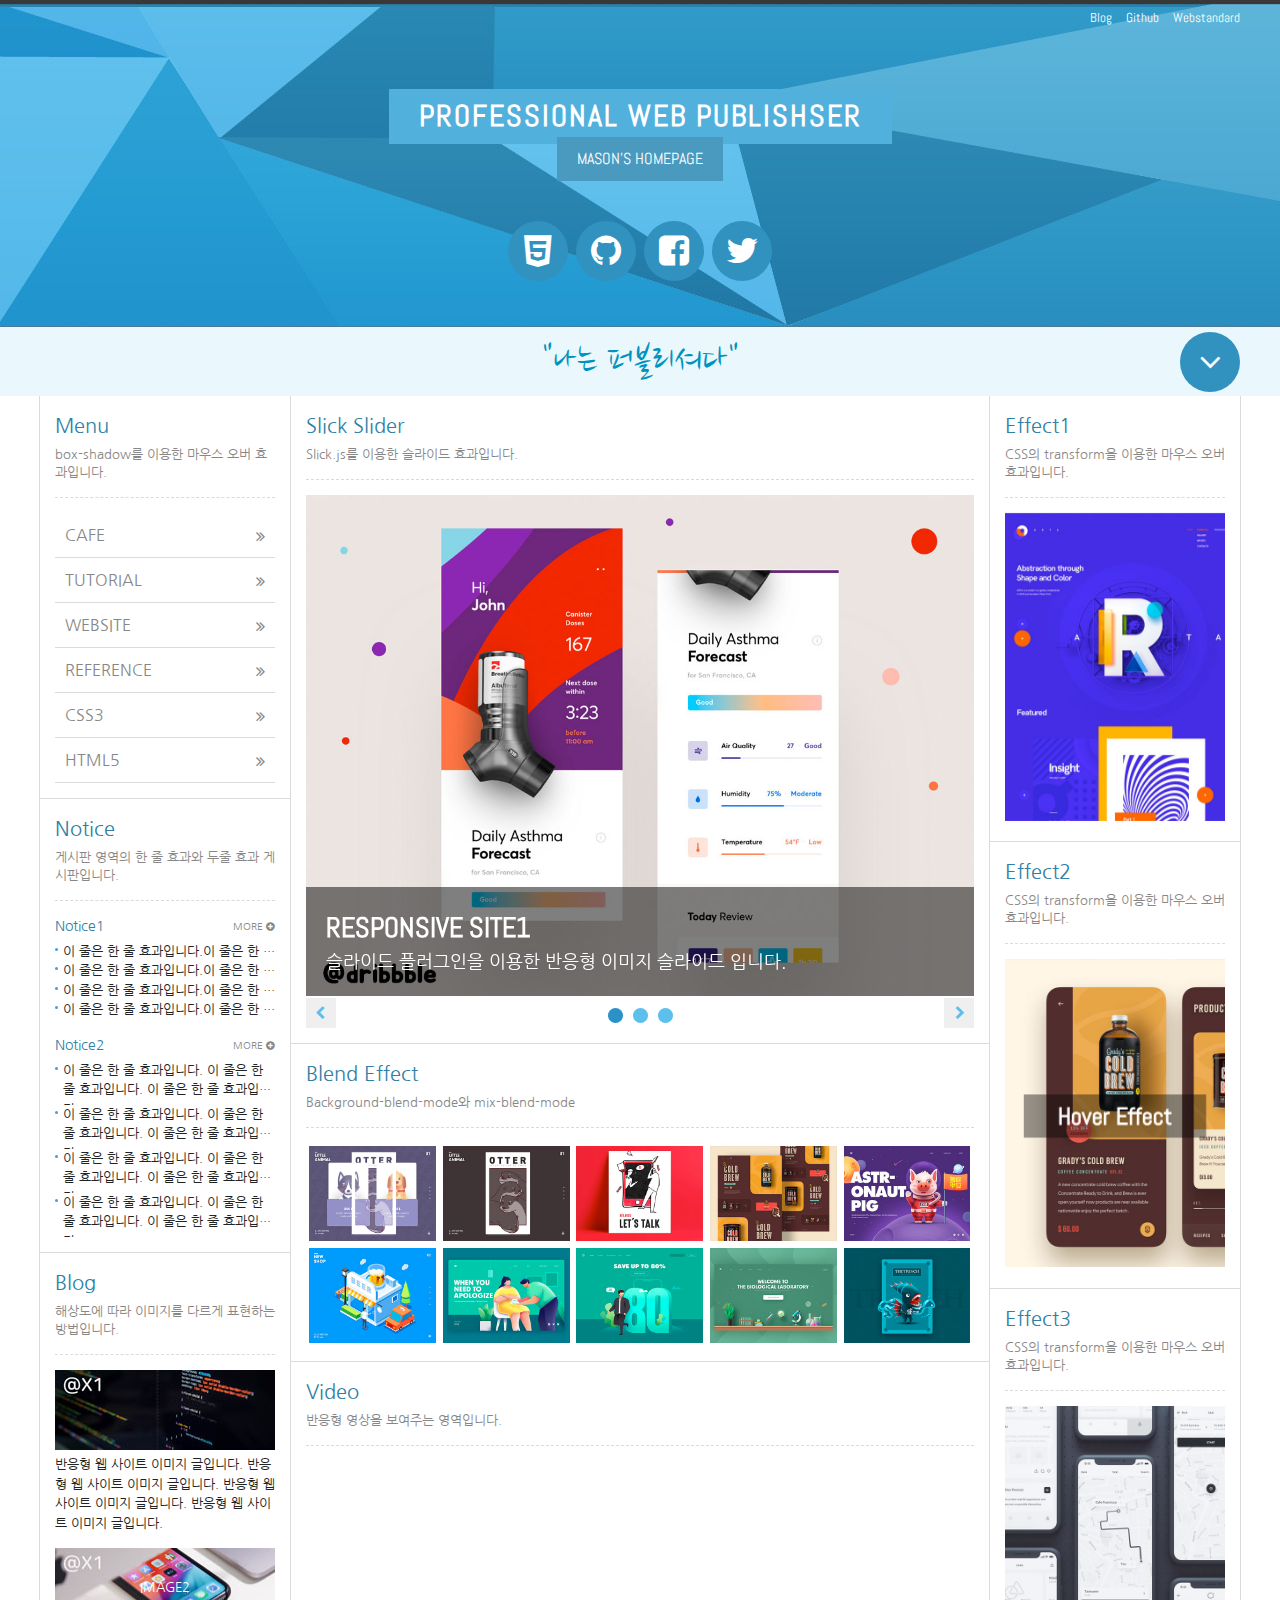
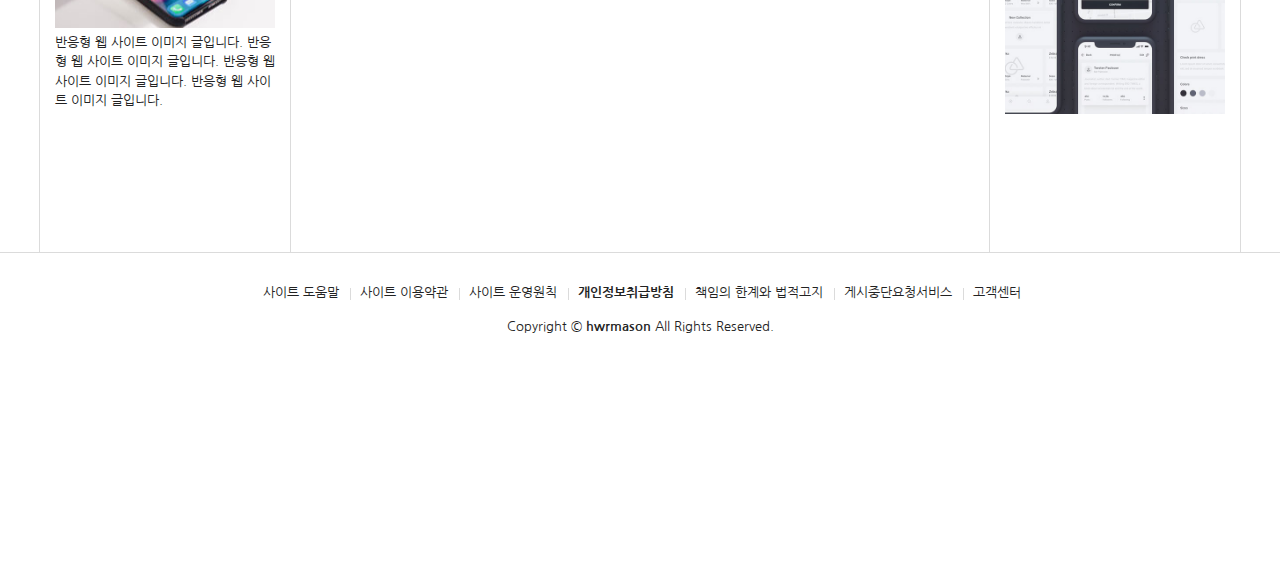
<file: index.html>
<!DOCTYPE html>
<html lang="ko">
<head>
    <meta charset="UTF-8">
    <meta name="viewport" content="user-scalable=no, initial-scale=1.0, maximum-scale=1.0, minimum-scale=1.0, width=device-width">
    <meta name="author" content="hwrmason">
    <meta name="description" content="반응형 사이트 따라하기">
    <meta name="keywords" content="반응형사이트, 웹퍼블리셔, 웹접근성, HTML5, hwrmason, webs">
    <title>반응형 사이트 만들기</title>

    <!-- style -->
    <link rel="stylesheet" href="css/reset.css">
    <link rel="stylesheet" href="css/style.css">
    <link rel="stylesheet" href="css/font-awesome.css">
    <link rel="stylesheet" href="css/slick.css">
    <link rel="stylesheet" href="css/lightgallery.css">

    <!-- Facebook meta tags -->
    <meta property="og:type" content="article" />
    <meta property="og:title" content="반응형 사이트 만들기(title)" />
    <meta property="og:url" content="http://richclub8.dothome.co.kr/responsive/html5/index.html" />
    <meta property="og:image" content="http://richclub8.dothome.co.kr/assets/ico/icon.png" />
    <meta property="og:site_name" content="반응형 사이트 만들기(site_name)" />
    <meta property="og:description" content="반응형 사이트 따라하기(description)" />

    <!-- twitter meta tags -->
    <meta name="twitter:card" content="summary_large_image" />
    <meta name="twitter:site" content="@webstoryboy" />
    <meta name="twitter:title" content="반응형 사이트 만들기(title)" />
    <meta name="twitter:description" content="반응형 사이트 만들기(description)." />
    <meta property="twitter:image" content="http://richclub8.dothome.co.kr/assets/ico/icon.png" />

    <!-- 파비콘 -->
    <link rel="shortcut icon" href="icon/favicon-152.png">
    <link rel="apple-touch-icon-precomposed" href="icon/favicon-152.png">
    <link rel="icon" href="icon/favicon-16.png" sizes="16x16">
    <link rel="icon" href="icon/favicon-32.png" sizes="32x32">
    <link rel="icon" href="icon/favicon-48.png" sizes="48x48">
    <link rel="icon" href="icon/favicon-64.png" sizes="64x64">
    <link rel="icon" href="icon/favicon-128.png" sizes="128x128">

    <!-- 웹 폰트 -->
    <link href="https://fonts.googleapis.com/css?family=Nanum+Gothic" rel="stylesheet">
    <link href="https://fonts.googleapis.com/css?family=Nanum+Brush+Script" rel="stylesheet">
    <link href="https://fonts.googleapis.com/css?family=Abel&display=swap" rel="stylesheet">

    <!-- HTLM5shiv ie6~8 -->
    <!--[if lt IE 9]>
        <script src="js/html5shiv.min.js"></script>
        <script type="text/javascript">
            alert("현재 당신이 보는 브라우저는 지원하지 않습니다. 최신 브라우저로 업데이트해주세요!");
        </script>
    <![endif]-->
</head>
<body>
    <header id="header">
        <div class="container">
            <div class="row">
                <div class="header">
                    <div class="header_menu">
                        <a href="#">Blog</a>
                        <a href="#">Github</a>
                        <a href="#">Webstandard</a>
                    </div>
                    <!-- //header_menu -->
                    <div class="header_tit">
                        <h1>Professional Web Publishser</h1><br>
                        <a href="https://hwrmason.github.io/web1/">Mason's Homepage</a>
                    </div>
                    <!-- //header_tit -->
                    <div class="header_icon">
                        <ul>
                            <li><a href="#"><i class="fa fa-html5" aria-hidden="true"></i><span>HTML5</span></a></li>
                            <li><a href="#"><i class="fa fa-github" aria-hidden="true"></i><span>Github</span></a></li>
                            <li><a href="#" class="facebook"><i class="fa fa-facebook-square" aria-hidden="true"></i><span>Facebook</span></a></li>
                            <li><a href="#" class="twitter"><i class="fa fa-twitter" aria-hidden="true"></i><span>twitter</span></a></li>
                        </ul>
                    </div>
                    <!-- //header_icon -->
                </div>
            </div>
        </div>
    </header>
    <!-- //header -->
    <nav id="nav">
      <div class="container">
        <div class="row">
          <div class="nav" style="display: block;">
            <h2 class="ir_su">반응형 사이트 전체 메뉴</h2>
            <div>
                <h3>HTML Reference</h3>
                <ol>
                    <li><a href="#">HTML 태그(Tag)</a></li>
                    <li><a href="#">블록 요소/인라인 요소</a></li>
                    <li><a href="#">DTD 선언</a></li>
                    <li><a href="#">언어 속성 설정</a></li>
                    <li><a href="#">HTML &lt;title&gt;</a></li>
                    <li><a href="#">HTML &lt;meta&gt;</a></li>
                    <li><a href="#">특수문자</a></li>
                    <li><a href="#">하이퍼 링크</a></li>
                    <li><a href="#">HTML &lt;style&gt;</a></li>
                    <li><a href="#">HTML &lt;html&gt;</a></li>
                    <li><a href="#">HTML &lt;head&gt;</a></li>
                    <li><a href="#">HTML &lt;div&gt;</a></li>
                    <li><a href="#">HTML &lt;colgroup&gt;</a></li>
                    <li><a href="#">HTML &lt;caption&gt;</a></li>
                </ol>
            </div>
            <div>
                <h3>CSS Reference</h3>
                <ol>
                    <li><a href="#">CSS 선택자</a></li>
                    <li><a href="#">CSS 단위</a></li>
                    <li><a href="#">CSS 색상</a></li>
                    <li><a href="#">CSS 선언 방법</a></li>
                    <li><a href="#">상대주소와 절대주소</a></li>
                    <li><a href="#">CSS float</a></li>
                    <li><a href="#">이미지 표현 방법</a></li>
                    <li><a href="#">이미지 스프라이트</a></li>
                    <li><a href="#">IR 효과</a></li>
                    <li><a href="#">이미지 최적화</a></li>
                    <li><a href="#">background-color</a></li>
                    <li><a href="#">border-style</a></li>
                    <li><a href="#">font-size</a></li>
                    <li><a href="#">text-align</a></li>
                </ol>
            </div>
            <div>
                <h3>Responsive</h3>
                <ol>
                    <li><a href="#">반응형사이트</a></li>
                    <li><a href="#">미디어쿼리</a></li>
                    <li><a href="#">CSS3</a></li>
                    <li><a href="#">웹 접근성 연구소</a></li>
                    <li><a href="#">네이버 널리</a></li>
                    <li><a href="#">다음 다룸</a></li>
                    <li><a href="#">Webstandard</a></li>
                </ol>
            </div>
                  </div>
                </div>
              </div>
    </nav>
    <!-- //nav-->

    <article id="title">
      <div class="container">
        <div class="title">
          <h2>"나는 퍼블리셔다"</h2>
          <a href="#" class="btn">
            <i class="fa fa-angle-down" aria-hidden="true"></i>
            <span class="ir_su">전체메뉴 보기</span>
          </a>
        </div>
      </div>
    </article>
    <main>
        <section id="contents">
          <div class="container">
            <h2 class="ir_su">반응형 사이트 컨텐츠</h2>
            <section id="cont_left">
                <h3 class="ir_su">반응형 사이트 왼쪽 컨텐츠</h3>
                <article class="column col1">
                  <h4 class="col_tit">Menu</h4>
                  <p class="col_desc">box-shadow를 이용한 마우스 오버 효과입니다.</p>
                  <!--메뉴 -->
                  <div class="menu">
                    <ul>
                      <li><a href="#">Cafe <i class="fa fa-angle-double-right" aria-hidden="true"></i></a></li>
                      <li><a href="#">Tutorial <i class="fa fa-angle-double-right" aria-hidden="true"></i></a></li>
                      <li><a href="#">WebSite <i class="fa fa-angle-double-right" aria-hidden="true"></i></a></li>
                      <li><a href="#">Reference <i class="fa fa-angle-double-right" aria-hidden="true"></i></a></li>
                      <li><a href="#">CSS3 <i class="fa fa-angle-double-right" aria-hidden="true"></i></a></li>
                      <li><a href="#">HTML5 <i class="fa fa-angle-double-right" aria-hidden="true"></i></a></li>
                    </ul>
                  </div>
                  <!--//메뉴-->
                </article>
                <!--//col1 -->
                <article class="column col2">
                  <h4 class="col_tit">Notice</h4>
                  <p class="col_desc">게시판 영역의 한 줄 효과와 두줄 효과 게시판입니다.</p>
                  <!--게시판 -->
                  <div class="notice1">
                    <h5>Notice1</h5>
                    <ul>
                      <li><a href="#">이 줄은 한 줄 효과입니다.이 줄은 한 줄 효과입니다.</a></li>
                      <li><a href="#">이 줄은 한 줄 효과입니다.이 줄은 한 줄 효과입니다.</a></li>
                      <li><a href="#">이 줄은 한 줄 효과입니다.이 줄은 한 줄 효과입니다.</a></li>
                      <li><a href="#">이 줄은 한 줄 효과입니다.이 줄은 한 줄 효과입니다.</a></li>
                    </ul>
                    <a href="#" class="more" title="더 보기">More <i class="fa fa-plus-circle" aria-hidden="true"></i></a>
                  </div>
                  <!--//게시판 -->
                  <!--게시판 2-->
                  <div class="notice2 mt15">
                    <h5>Notice2</h5>
                    <ul>
                      <li><a href="#">이 줄은 한 줄 효과입니다. 이 줄은 한 줄 효과입니다. 이 줄은 한 줄 효과입니다.</a></li>
                      <li><a href="#">이 줄은 한 줄 효과입니다. 이 줄은 한 줄 효과입니다. 이 줄은 한 줄 효과입니다.</a></li>
                      <li><a href="#">이 줄은 한 줄 효과입니다. 이 줄은 한 줄 효과입니다. 이 줄은 한 줄 효과입니다.</a></li>
                      <li><a href="#">이 줄은 한 줄 효과입니다. 이 줄은 한 줄 효과입니다. 이 줄은 한 줄 효과입니다.</a></li>
                    </ul>
                    <a href="#" class="more" title="더 보기">More <i class="fa fa-plus-circle" aria-hidden="true"></i></a>
                  </div>
                  <!--//게시판2 -->
                </article>
                  <!--//col2 -->
                <article class="column col3">
                  <h4 class="col_tit">Blog</h4>
                  <p class="col_desc">해상도에 따라 이미지를 다르게 표현하는 방법입니다.</p>
                  <!--blog1 -->
                  <div class="blog1">
                      <h5 class="ir_su">image1</h5>
                      <figure>
                          <img src="img/blog3_@1.jpg" srcset="img/blog3_@1.jpg 1x, img/blog3_@2.jpg 2x" alt="normal image">
                        <figcaption>반응형 웹 사이트 이미지 글입니다. 반응형 웹 사이트 이미지 글입니다. 반응형 웹 사이트 이미지 글입니다. 반응형 웹 사이트 이미지 글입니다.
                        </figcaption>
                      </figure>
                  </div>
                  <!--//blog1-->
                  <!--blog2 -->
                  <div class="blog2 mt15">
                    <div class="img-retina">
                      <h5>image2</h5>
                    </div>
                    <p>반응형 웹 사이트 이미지 글입니다. 반응형 웹 사이트 이미지 글입니다. 반응형 웹 사이트 이미지 글입니다. 반응형 웹 사이트 이미지 글입니다.</p>
                  </div>
                  <!--//blog2-->
                </article>
                  <!--//col3 -->
            </section>
            <section id="cont_center">
                <h3 class="ir_su">반응형 사이트 가운데 컨텐츠</h3>
                <article class="column col4">
                  <h4 class="col_tit">Slick Slider</h4>
                  <p class="col_desc">Slick.js를 이용한 슬라이드 효과입니다.</p>
                  <!-- 이미지 슬라이드  -->
                  <div class="slider">
                    <div>
                      <figure>
                        <img src="img/slider01.jpg" alt="이미지1">
                        <figcaption><em>Responsive Site1</em><span>슬라이드 플러그인을 이용한 반응형 이미지 슬라이드 입니다.</span></figcaption>
                      </figure>
                    </div>
                    <div>
                      <figure>
                        <img src="img/slider02.jpg" alt="이미지2">
                        <figcaption><em>Responsive Site2</em><span>슬라이드 플러그인을 이용한 반응형 이미지 슬라이드 입니다.</span></figcaption>
                      </figure>
                    </div>
                    <div>
                      <figure>
                        <img src="img/slider03.jpg" alt="이미지3">
                        <figcaption><em>Responsive Site3</em><span>슬라이드 플러그인을 이용한 반응형 이미지 슬라이드 입니다.</span></figcaption>
                      </figure>
                    </div>
                  </div>
                  <!--//이미지 슬라이드 -->
                  </article>
                    <!--//col4 -->
                  <article class="column col5">
                    <h4 class="col_tit">Blend Effect</h4>
                    <p class="col_desc">Background-blend-mode와 mix-blend-mode</p>
                    <!--lightbox -->
                    <div class="lightbox square clearfix">
                      <a href="img/light01_s.jpg"><img src="img/light01.jpg" alt="이미지"><em>blur</em></a>
                      <a href="img/light02_s.jpg"><img src="img/light02.jpg" alt="이미지"><em>brightness</em></a>
                      <a href="img/light03_s.jpg"><img src="img/light03.jpg" alt="이미지"><em>contrast</em></a>
                      <a href="img/light04_s.jpg"><img src="img/light04.jpg" alt="이미지"><em>grayscale</em></a>
                      <a href="img/light05_s.jpg"><img src="img/light05.jpg" alt="이미지"><em>hur-rotate</em></a>
                      <a href="img/light06_s.jpg"><img src="img/light06.jpg" alt="이미지"><em>invert</em></a>
                      <a href="img/light07_s.jpg"><img src="img/light07.jpg" alt="이미지"><em>opacity</em></a>
                      <a href="img/light08_s.jpg"><img src="img/light08.jpg" alt="이미지"><em>saturate</em></a>
                      <a href="img/light09_s.jpg"><img src="img/light09.jpg" alt="이미지"><em>sepia</em></a>
                      <a href="img/light10_s.jpg"><img src="img/light10.jpg" alt="이미지"><em>Mix</em></a>
                    </div>
                    <!--//lightbox-->
                    </article>
                    <!--//col5 -->
                    <article class="column col6">
                      <h4 class="col_tit">Video</h4>
                      <p class="col_desc">반응형 영상을 보여주는 영역입니다.</p>
                      <!-- video -->
                      <!-- video autoplay="autoplay" controls="controls" loop="loop">
                        <source src="img/video.mp4" type="video/mp4">
                        </video> -->
                        <div class="video">
                          <iframe src="https://www.youtube.com/embed/5Dwq-T3akzg" frameborder="0" allow="accelerometer; autoplay; encrypted-media; gyroscope; picture-in-picture" allowfullscreen></iframe>
                        </div>

                      <!--//video -->
                      </article>
                    <!--//col6 -->
            </section>
            <section id="cont_right">
                <h3 class="ir_su">반응형 사이트 오른쪽 컨텐츠</h3>
                <article class="column col7">
                  <h4 class="col_tit">Effect1</h4>
                  <p class="col_desc">CSS의 transform을 이용한 마우스 오버효과입니다.</p>
                  <!-- side1 -->
                  <div class="side1">
                    <figure class="front">
                      <img src="img/side1.jpg" alt="이미지1">
                    </figure>
                    <div class="back">
                      <i class="fa fa-heart" aria-hidden="true"></i>
                    </div>
                  </div>
                  <!--//side1 -->
                  </article>
                  <!--//col7 -->
                  <article class="column col8">
                          <h4 class="col_tit">Effect2</h4>
                          <p class="col_desc">CSS의 transform을 이용한 마우스 오버효과입니다.</p>
                          <!-- side2 -->
                          <div class="side2">
                              <figure class="front">
                                  <img src="img/side4.jpg" alt="이미지2">
                                  <figcaption>
                                      Hover Effect
                                  </figcaption>
                              </figure>
                              <figure class="back">
                                  <img src="img/side2.jpg" alt="이미지4">
                                  <figcaption>
                                      Hover Effect
                                  </figcaption>
                              </figure>
                          </div>
                          <!-- //side2 -->
                      </article>
                      <!-- //col8 -->
                    <article class="column col9">
                      <h4 class="col_tit">Effect3</h4>
                      <p class="col_desc">CSS의 transform을 이용한 마우스 오버효과입니다.</p>
                      <!-- side3 -->
                      <div class="side3">
                        <figure>
                          <img src="img/side3.jpg" alt="이미지3">
                          <figcaption>
                            <h3>Hover<em>Effect</em></h3>
                          </figcaption>
                        </figure>
                      </div>
                      <!-- //side3 -->
                      </article>
                      <!--//col9 -->
            </section>
              </div>
            </section>
        <!-- //contents -->
    </main>

    <footer id="footer">
      <div class="container">
        <div class="row">
                  <div class="footer">
                      <ul>
                          <li><a href="#">사이트 도움말</a></li>
                          <li><a href="#">사이트 이용약관</a></li>
                          <li><a href="#">사이트 운영원칙</a></li>
                          <li><a href="#"><strong>개인정보취급방침</strong></a></li>
                          <li><a href="#">책임의 한계와 법적고지</a></li>
                          <li><a href="#">게시중단요청서비스</a></li>
                          <li><a href="#">고객센터</a></li>
                      </ul>
                      <address>
                          Copyright ©
                          <a href="https://hwrmason.github.io/web1/"><strong>hwrmason</strong></a>
                          All Rights Reserved.
                      </address>
                  </div>
              </div>
          </div>
    </footer>


    <!-- JavaScript Libraries -->
    <script src="js/jquery.min_1.12.4.js"></script>
    <script src="js/modernizr-custom.js"></script>
    <script src="js/slick.min.js"></script>
    <script src="js/lightgallery.min.js"></script>
    <script>
      //접기/펼치기
      $(".btn").click(function(e){
        e.preventDefault();
        $(".nav").slideToggle();
        $(".btn").toggleClass("open");

        if($(".btn").hasClass("open")){
          //open이 있을 때
          $(".btn").find("i").attr("class", "fa fa-angle-up");
        } else {
          //open이 없을 떄
          $(".btn").find("i").attr("class", "fa fa-angle-down");
        }
      });

      $(window).resize(function(){
        var wWidth = $(window).width();
        if(wWidth > 600) {
          $(".nav").removeAttr("style");
        }
      });

      //라이트 박스
      $(".lightbox").lightGallery({
          autoplay: true,
          pause: 3000,
          progressBar: true
      });
    //이미지 슬라이더
       $(".slider").slick({
           dots: true,
           autoplay: true,
           autoplaySpeed: 3000,
           arrows: true,
           responsive: [
               {
                   breakpoint: 768,
                   settings: {
                       autoplay: false,
                       }
               }
           ]
       });
       //sns 공유하기
    $(".facebook").click(function(e){
           e.preventDefault();
           window.open('https://www.facebook.com/sharer/sharer.php?u=' +encodeURIComponent(document.URL)+'&t='+encodeURIComponent(document.title), 'facebooksharedialog', 'menubar=no, toolbar=no, resizable=yes, scrollbars=yes, height=300, width=600');
       });
       $(".twitter").click(function(e){
           e.preventDefault();
           window.open('https://twitter.com/intent/tweet?text=[%EA%B3%B5%EC%9C%A0]%20' +encodeURIComponent(document.URL)+'%20-%20'+encodeURIComponent(document.title), 'twittersharedialog', 'menubar=no, toolbar=no, resizable=yes, scrollbars=yes, height=300, width=600');
       });
    </script>
</body>
</html>
</file>
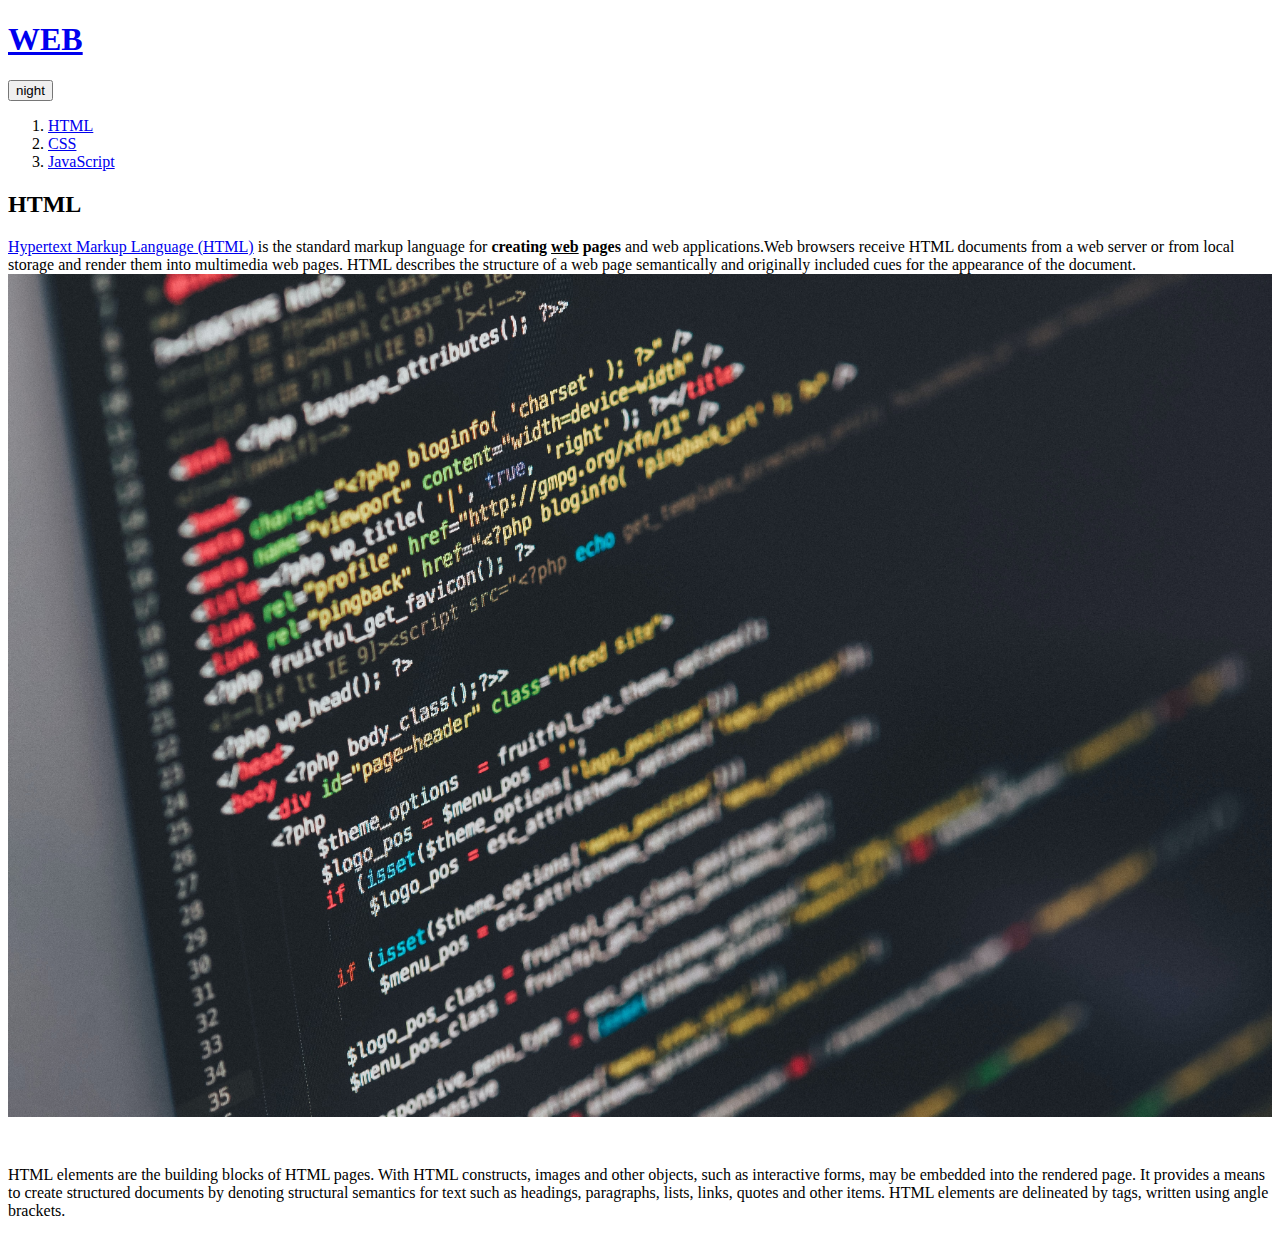
<file: 1.html>
<!doctype html>
<html>
<head>
  <title>WEB1 - HTML</title>
  <meta charset="utf-8">
  <script src="https://ajax.googleapis.com/ajax/libs/jquery/3.2.1/jquery.min.js"></script>
  <script src="colors.js"></script>
</head>
<body>
  <h1><a href="index.html">WEB</a></h1>
  <input id="night_day" type="button" value="night" onclick="
    nightDayHandler(this);
  ">
  <ol>
    <li><a href="1.html">HTML</a></li>
    <li><a href="2.html">CSS</a></li>
    <li><a href="3.html">JavaScript</a></li>
  </ol>
  <h2>HTML</h2>
  <p><a href="https://www.w3.org/TR/html5/" target="_blank" title="html5 speicification">Hypertext Markup Language (HTML)</a> is the standard markup language for <strong>creating <u>web</u> pages</strong> and web applications.Web browsers receive HTML documents from a web server or from local storage and render them into multimedia web pages. HTML describes the structure of a web page semantically and originally included cues for the appearance of the document.
  <img src="coding.jpg" width="100%">
  </p><p style="margin-top:45px;">HTML elements are the building blocks of HTML pages. With HTML constructs, images and other objects, such as interactive forms, may be embedded into the rendered page. It provides a means to create structured documents by denoting structural semantics for text such as headings, paragraphs, lists, links, quotes and other items. HTML elements are delineated by tags, written using angle brackets.
  </p>
</body>
</html>
</file>
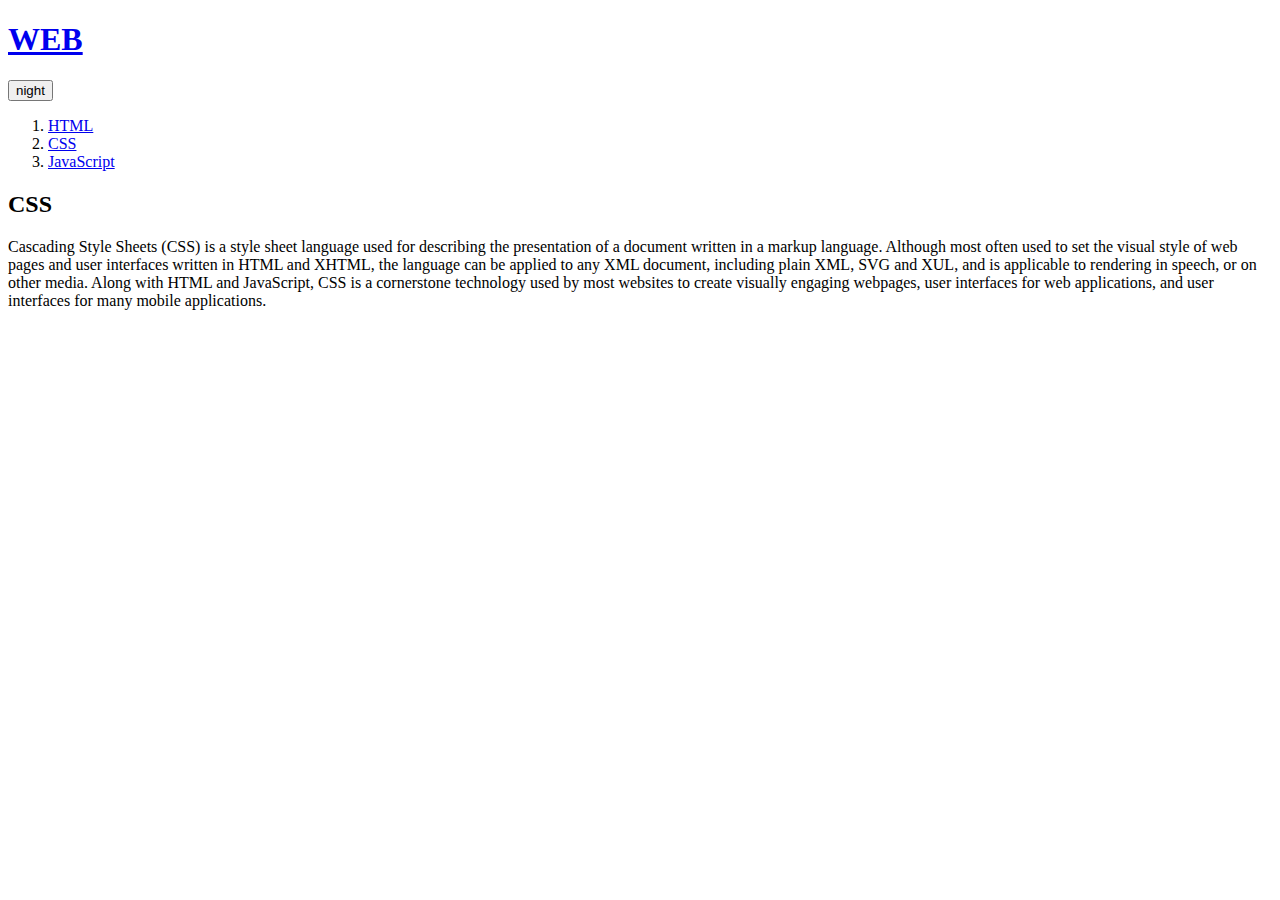
<file: 2.html>
<!doctype html>
<html>
<head>
  <title>WEB1 - CSS</title>
  <meta charset="utf-8">
  <script src="https://ajax.googleapis.com/ajax/libs/jquery/3.2.1/jquery.min.js"></script>
  <script src="colors.js"></script>
</head>
<body>
  <h1><a href="index.html">WEB</a></h1>
  <input id="night_day" type="button" value="night" onclick="
    nightDayHandler(this);
  ">
  <ol>
    <li><a href="1.html">HTML</a></li>
    <li><a href="2.html">CSS</a></li>
    <li><a href="3.html">JavaScript</a></li>
  </ol>
  <h2>CSS</h2>
  <p>
    Cascading Style Sheets (CSS) is a style sheet language used for describing the presentation of a document written in a markup language. Although most often used to set the visual style of web pages and user interfaces written in HTML and XHTML, the language can be applied to any XML document, including plain XML, SVG and XUL, and is applicable to rendering in speech, or on other media. Along with HTML and JavaScript, CSS is a cornerstone technology used by most websites to create visually engaging webpages, user interfaces for web applications, and user interfaces for many mobile applications.
  </p>
</body>
</html>
</file>
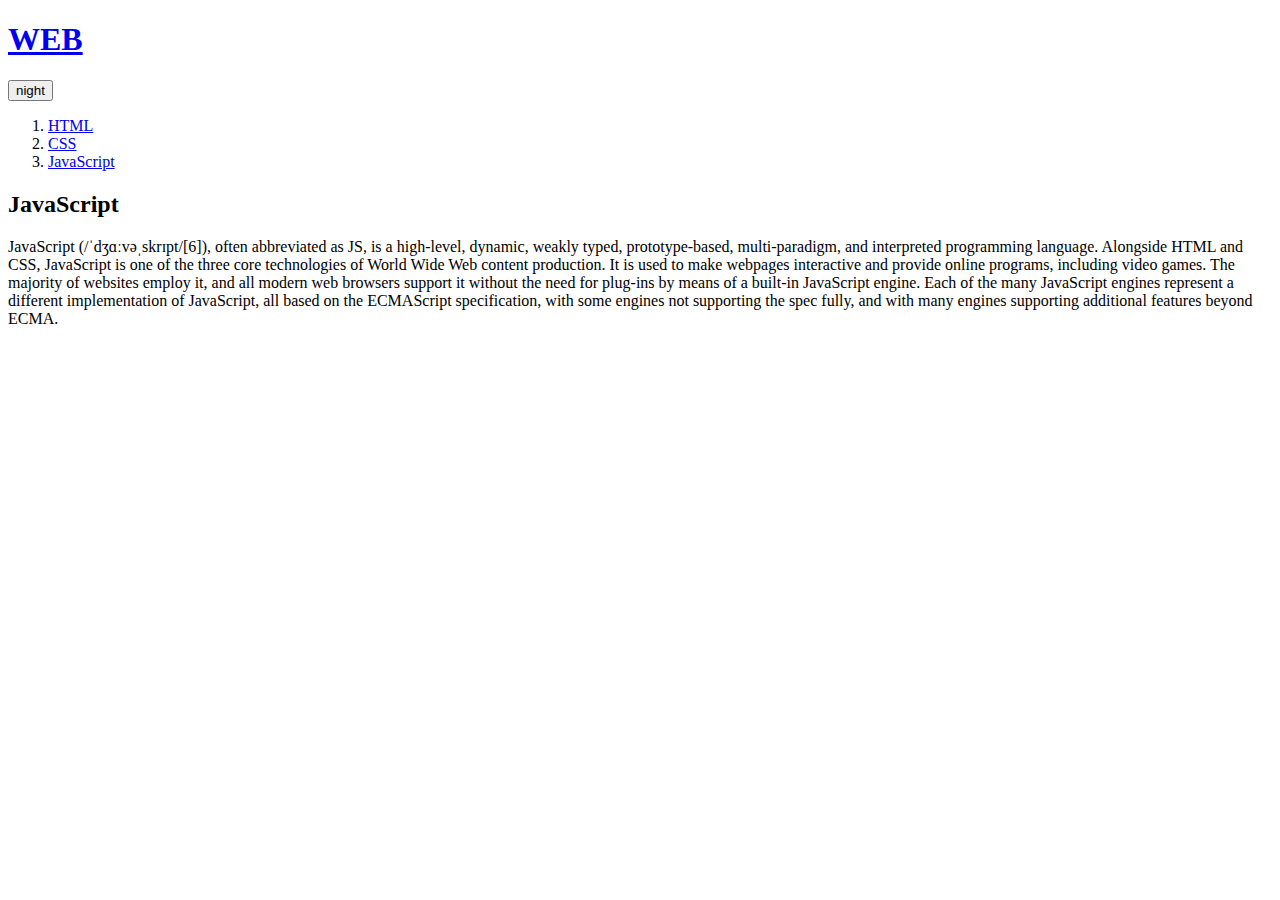
<file: 3.html>
<!doctype html>
<html>
<head>
  <title>WEB1 - JavaScript</title>
  <meta charset="utf-8">
  <script src="https://ajax.googleapis.com/ajax/libs/jquery/3.2.1/jquery.min.js"></script>
  <script src="colors.js"></script>
</head>
<body>
  <h1><a href="index.html">WEB</a></h1>
  <input id="night_day" type="button" value="night" onclick="
    nightDayHandler(this);
  ">
  <ol>
    <li><a href="1.html">HTML</a></li>
    <li><a href="2.html">CSS</a></li>
    <li><a href="3.html">JavaScript</a></li>
  </ol>
  <h2>JavaScript</h2>
  <p>
    JavaScript (/ˈdʒɑːvəˌskrɪpt/[6]), often abbreviated as JS, is a high-level, dynamic, weakly typed, prototype-based, multi-paradigm, and interpreted programming language. Alongside HTML and CSS, JavaScript is one of the three core technologies of World Wide Web content production. It is used to make webpages interactive and provide online programs, including video games. The majority of websites employ it, and all modern web browsers support it without the need for plug-ins by means of a built-in JavaScript engine. Each of the many JavaScript engines represent a different implementation of JavaScript, all based on the ECMAScript specification, with some engines not supporting the spec fully, and with many engines supporting additional features beyond ECMA.
  </p>
</body>
</html>
</file>
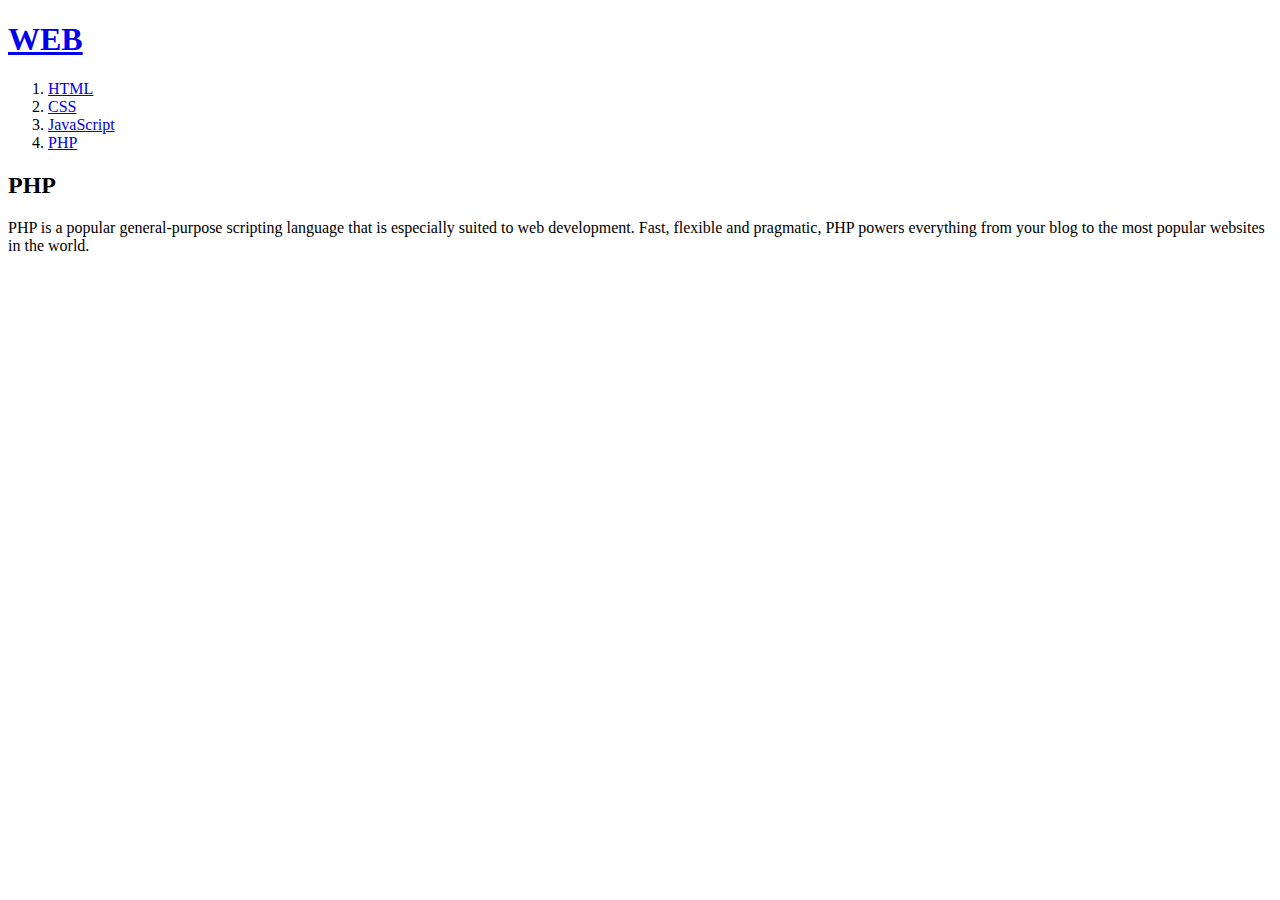
<file: 4.html>
<!doctype html>
<html>
<head>
  <!-- Global site tag (gtag.js) - Google Analytics -->
<script async src="https://www.googletagmanager.com/gtag/js?id=UA-168089050-1"></script>
<script>
  window.dataLayer = window.dataLayer || [];
  function gtag(){dataLayer.push(arguments);}
  gtag('js', new Date());

  gtag('config', 'UA-168089050-1');
</script>

  <title>WEB1 - JavaScript</title>
  <meta charset="utf-8">
</head>
<body>
  <h1><a href="index.html">WEB</a></h1>
  <ol>
    <li><a href="1.html">HTML</a></li>
    <li><a href="2.html">CSS</a></li>
    <li><a href="3.html">JavaScript</a></li>
    <li><a href="4.html">PHP</a></li>
  </ol>
  <h2>PHP</h2>
  <p>
    PHP is a popular general-purpose scripting language that is especially suited to web development.
    Fast, flexible and pragmatic, PHP powers everything from your blog to the most popular websites in the world.
  </p>
</body>
</html>
</file>
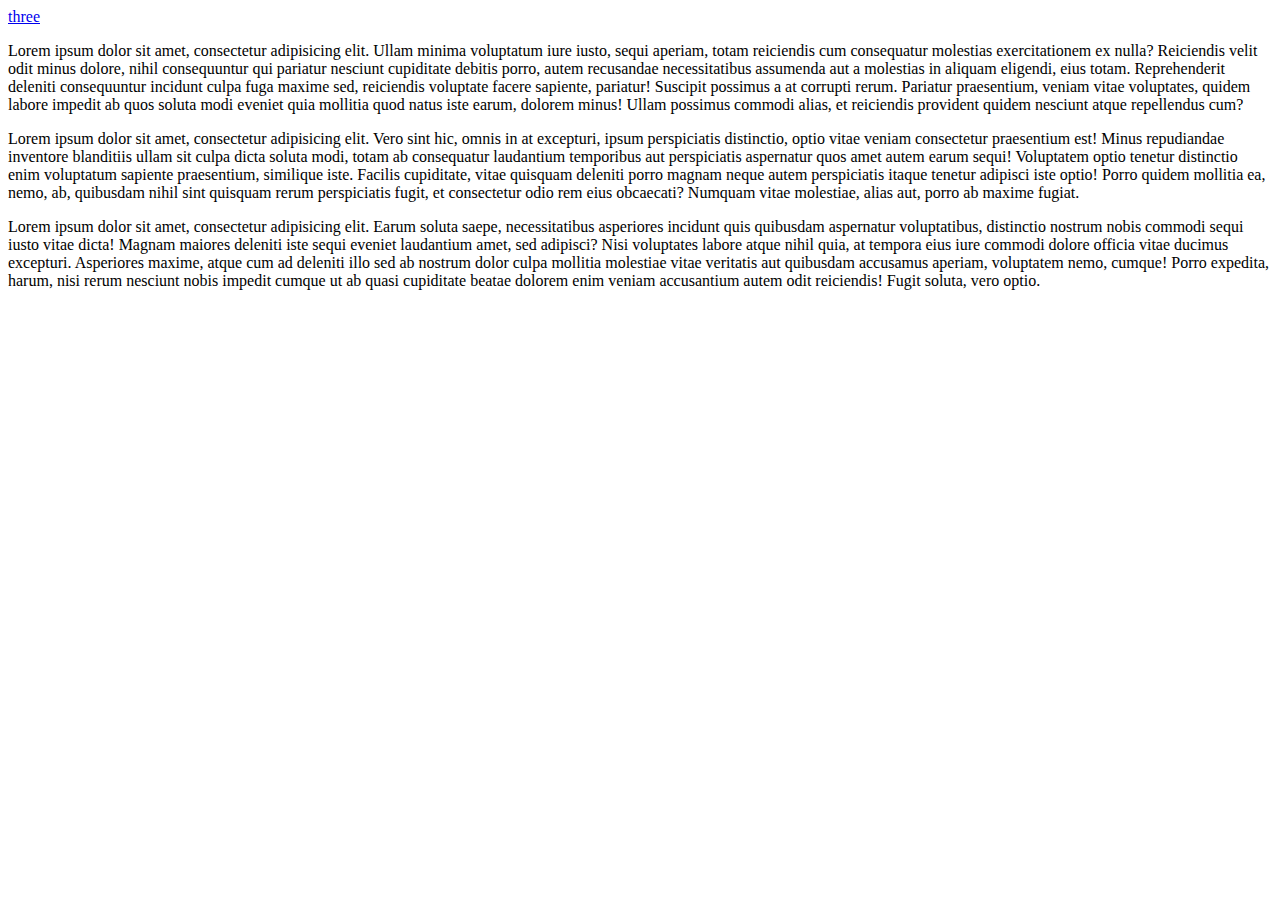
<file: hash.html>
<!doctype html>
<html>
  <body>
    <a href="#three">three</a>
    <p>
      Lorem ipsum dolor sit amet, consectetur adipisicing elit. Ullam minima voluptatum iure iusto, sequi aperiam, totam reiciendis cum consequatur molestias exercitationem ex nulla? Reiciendis velit odit minus dolore, nihil consequuntur qui pariatur nesciunt cupiditate debitis porro, autem recusandae necessitatibus assumenda aut a molestias in aliquam eligendi, eius totam. Reprehenderit deleniti consequuntur incidunt culpa fuga maxime sed, reiciendis voluptate facere sapiente, pariatur! Suscipit possimus a at corrupti rerum. Pariatur praesentium, veniam vitae voluptates, quidem labore impedit ab quos soluta modi eveniet quia mollitia quod natus iste earum, dolorem minus! Ullam possimus commodi alias, et reiciendis provident quidem nesciunt atque repellendus cum?
    </p>
    <p>
      Lorem ipsum dolor sit amet, consectetur adipisicing elit. Vero sint hic, omnis in at excepturi, ipsum perspiciatis distinctio, optio vitae veniam consectetur praesentium est! Minus repudiandae inventore blanditiis ullam sit culpa dicta soluta modi, totam ab consequatur laudantium temporibus aut perspiciatis aspernatur quos amet autem earum sequi! Voluptatem optio tenetur distinctio enim voluptatum sapiente praesentium, similique iste. Facilis cupiditate, vitae quisquam deleniti porro magnam neque autem perspiciatis itaque tenetur adipisci iste optio! Porro quidem mollitia ea, nemo, ab, quibusdam nihil sint quisquam rerum perspiciatis fugit, et consectetur odio rem eius obcaecati? Numquam vitae molestiae, alias aut, porro ab maxime fugiat.
    </p>
    <p id="three">
      Lorem ipsum dolor sit amet, consectetur adipisicing elit. Earum soluta saepe, necessitatibus asperiores incidunt quis quibusdam aspernatur voluptatibus, distinctio nostrum nobis commodi sequi iusto vitae dicta! Magnam maiores deleniti iste sequi eveniet laudantium amet, sed adipisci? Nisi voluptates labore atque nihil quia, at tempora eius iure commodi dolore officia vitae ducimus excepturi. Asperiores maxime, atque cum ad deleniti illo sed ab nostrum dolor culpa mollitia molestiae vitae veritatis aut quibusdam accusamus aperiam, voluptatem nemo, cumque! Porro expedita, harum, nisi rerum nesciunt nobis impedit cumque ut ab quasi cupiditate beatae dolorem enim veniam accusantium autem odit reiciendis! Fugit soluta, vero optio.
    </p>
    <script>
      if(location.hash) {
        console.log(location.hash.substr(1));
      } else {
      // Fragment doesn't exist
      }
    </script>
  </body>
</html>
</file>
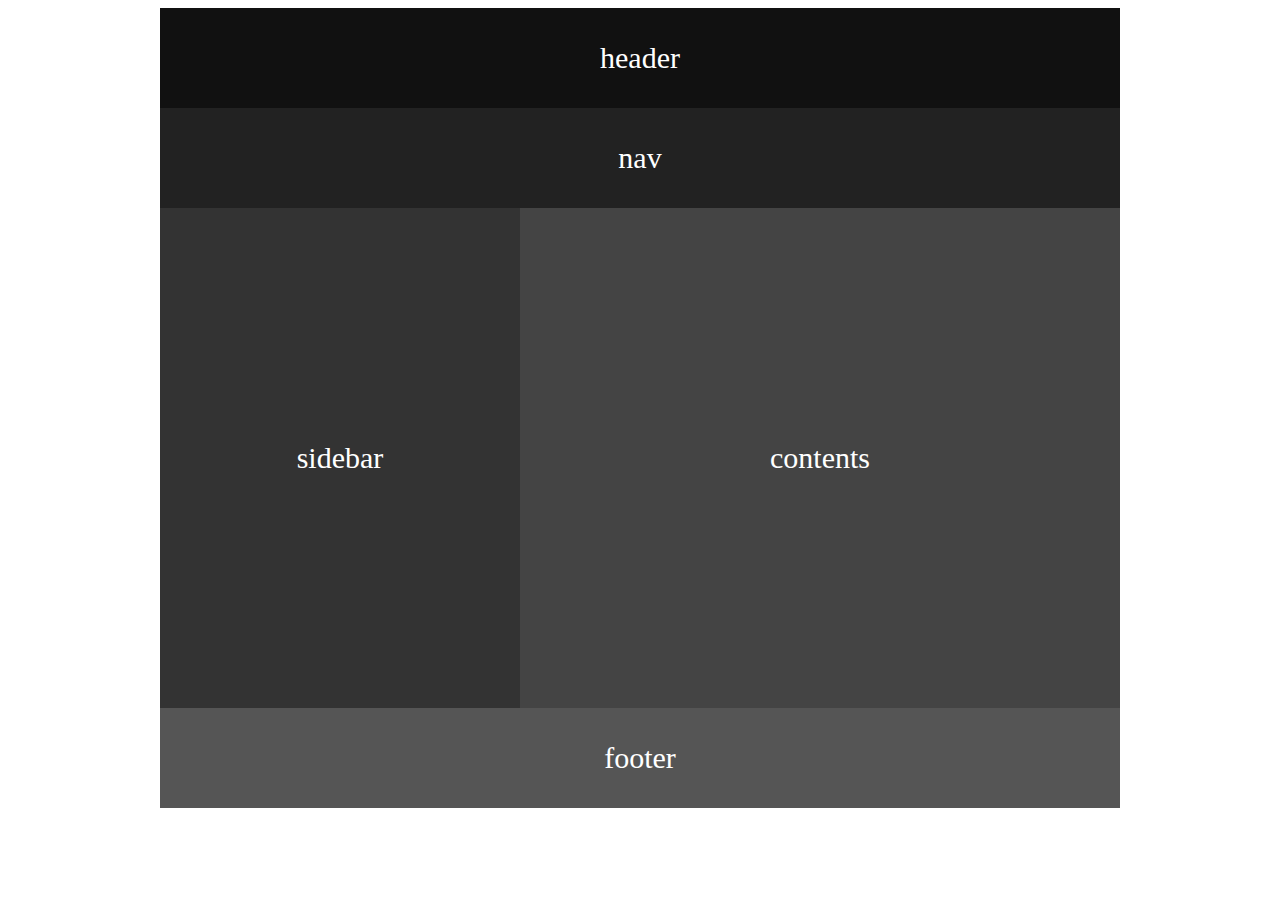
<file: layout1.html>
<!DOCTYPE html>
<html lang="en">
  <head>
    <meta charset="utf-8">
    <title>layout1</title>
    <style>
        #wrap {width:960px; height:800px; margin: 0 auto; color: #FFF; text-align: center; font-size: 30px;}
        #header {width:960px; height:100px; line-height: 100px; background-color: #111; }
        #nav {width:960px; height:100px; line-height: 100px; background-color: #222; }
        #sidebar {width:360px; height:500px; line-height: 500px; background-color: #333; float:left; }
        #contents {width:600px; height:500px; line-height: 500px; background-color: #444; float:left; }
        #footer {width:960px; height:100px; line-height: 100px; background-color: #555; clear: both; }
    </style>
  </head>
  <body>
    <div id="wrap">
        <div id="header">header</div>
        <div id="nav">nav</div>
        <div id="sidebar">sidebar</div>
        <div id="contents">contents</div>
        <div id="footer">footer</div>
    </div>
  </body>
</html>
</file>
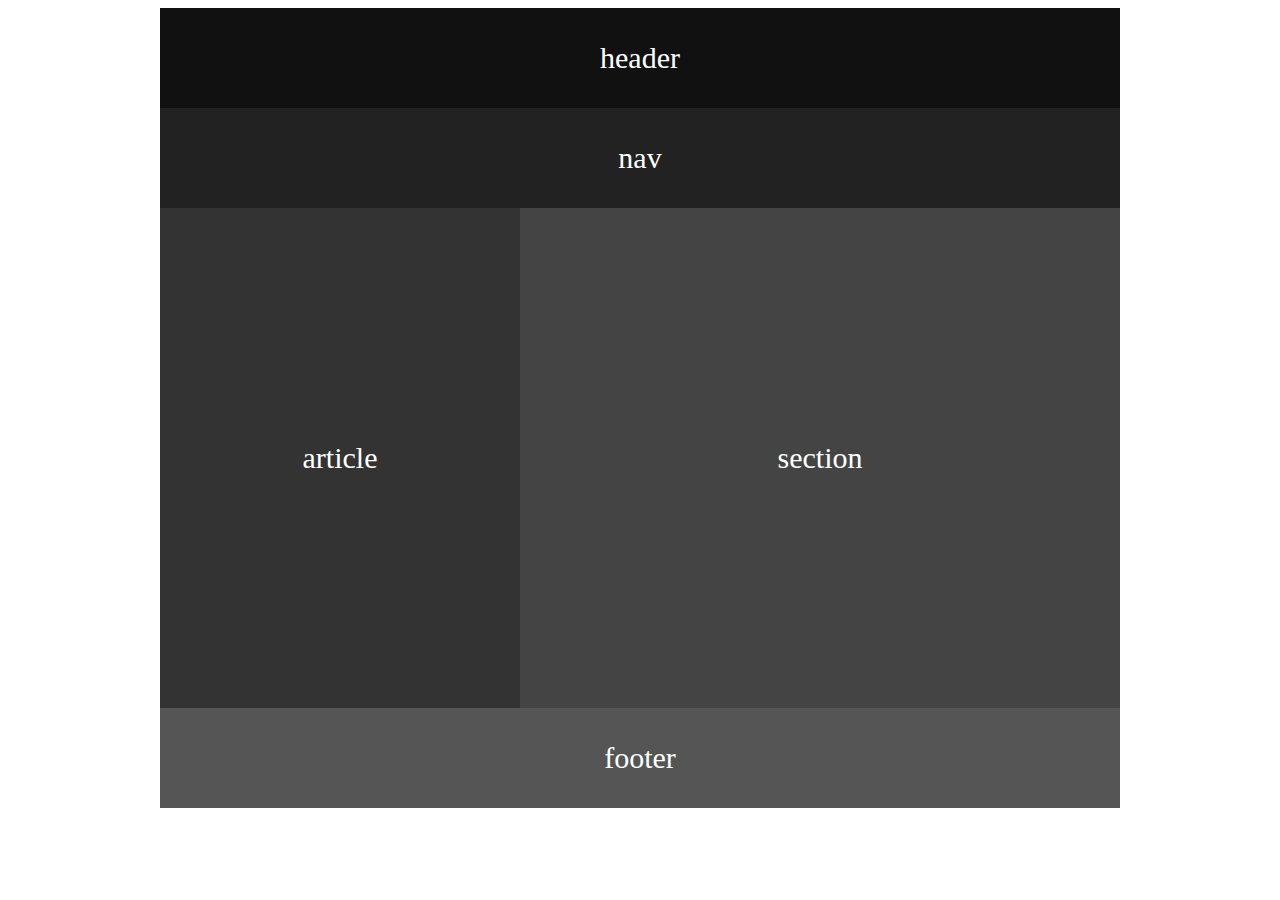
<file: layout2.html>
<!DOCTYPE html>
<html lang="en" dir="ltr">
  <head>
    <meta charset="utf-8">
    <title>layout2</title>
    <style>
      #wrap {width:960px; height:800px; margin: 0 auto; color: #FFF; text-align: center; font-size: 30px;}
      header {width:960px; height:100px; line-height: 100px; background-color: #111; }
      nav {width:960px; height:100px; line-height: 100px; background-color: #222; }
      article {width:360px; height:500px; line-height: 500px; background-color: #333; float:left; }
      section {width:600px; height:500px; line-height: 500px; background-color: #444; float:left; }
      footer {width:960px; height:100px; line-height: 100px; background-color: #555; clear: both;}
    </style>
  </head>
  <body>
    <div id="wrap">
        <header>header</header>
        <nav>nav</nav>
        <article>article</article>
        <section>section</section>
        <footer>footer</footer>
    </div>
  </body>
</html>
</file>
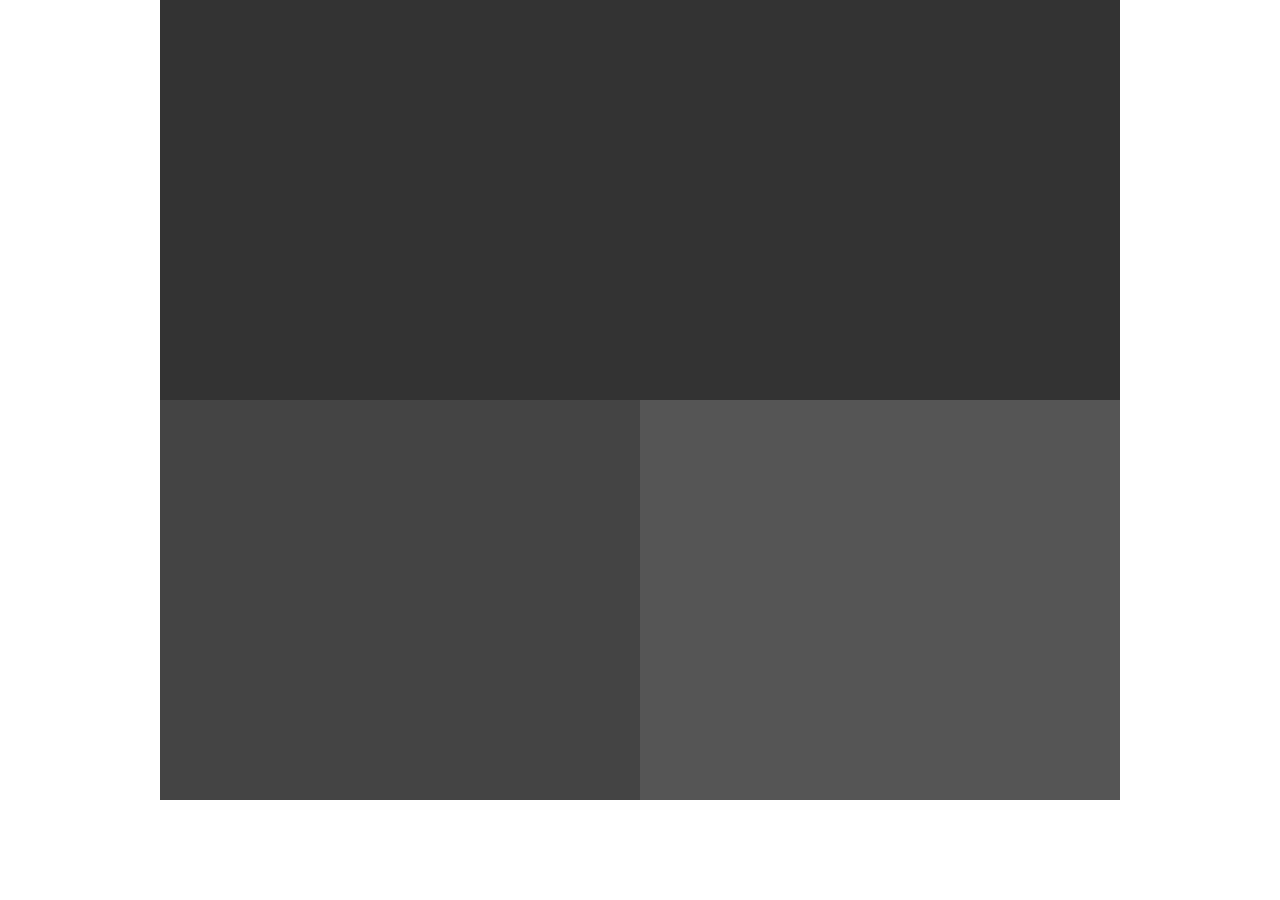
<file: layout3.html>
<!DOCTYPE html>
<html lang="en" dir="ltr">
  <head>
    <meta charset="utf-8">
    <title>layout3</title>
    <style>
      * {padding: 0; margin: 0;}
      #wrap {width: 960px; margin:0 auto; }
      #box1 {width: 100%; height: 400px; background-color: #333; }
      #box2 {width: 50%; height: 400px; background-color: #444; float: left;}
      #box3 {width: 50%; height: 400px; background-color: #555; float: left;}

      @media (max-width: 960px){
        #wrap {width: 90%;}
      }
      @media (max-width: 768px){
        #wrap {width: 100%;}
      }
      @media (max-width: 480px){
        #box2 {float: none; width: 100%;}
        #box3 {float: none; width: 100%;}
      }
    </style>
  </head>
  <body>
    <div id="wrap">
      <div id="box1"></div>
      <div id="box2"></div>
      <div id="box3"></div>
  </body>
</html>
</file>
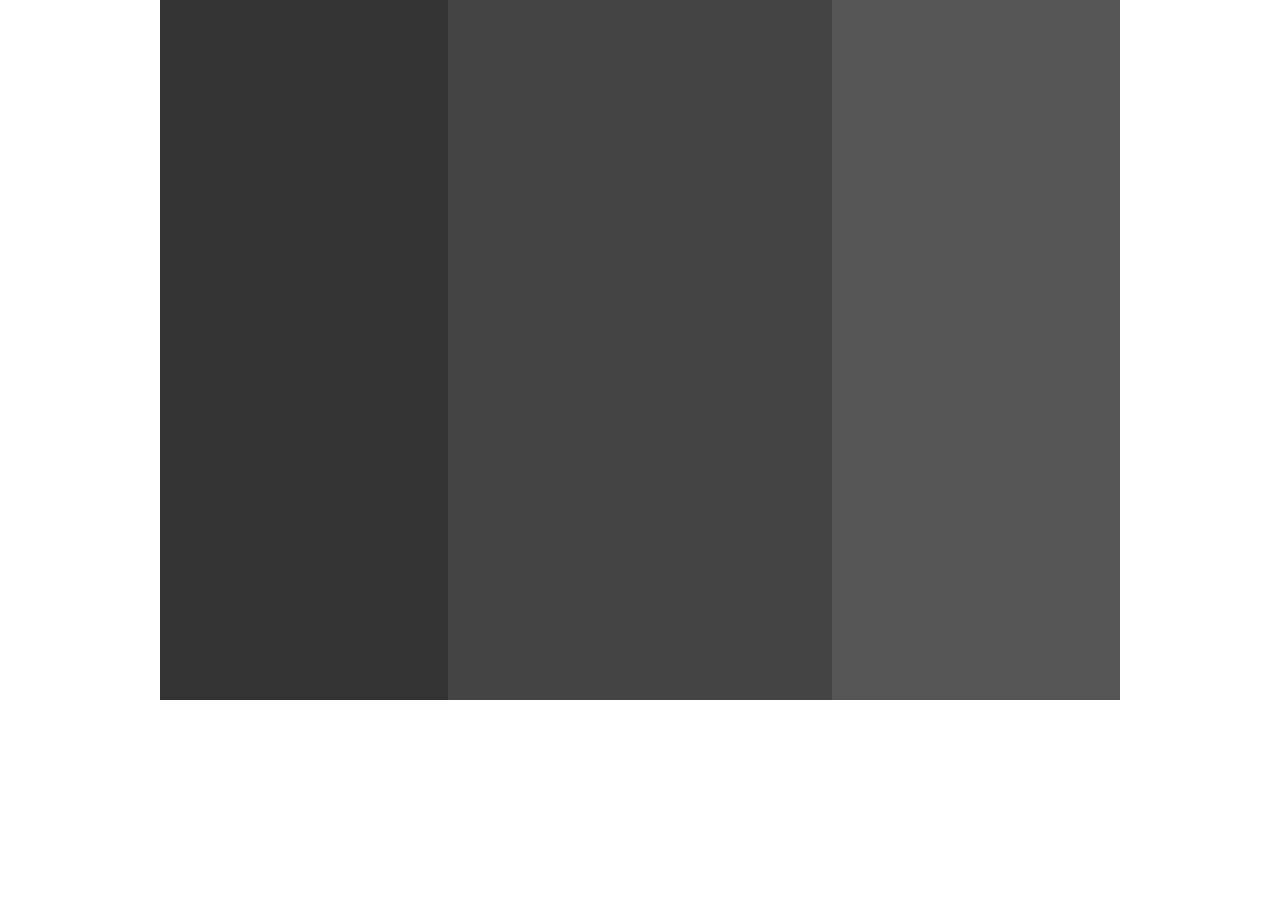
<file: layout4.html>
<!DOCTYPE html>
<html lang="en" dir="ltr">
  <head>
    <meta charset="utf-8">
    <title>layout4</title>
    <style>
      * {padding: 0; margin: 0;}
      #wrap {width: 960px; margin: 0 auto;}
      #box1 {width: 30%; height: 700px; background-color: #333; float: left;}
      #box2 {width: 40%; height: 700px; background-color: #444; float: left;}
      #box3 {width: 30%; height: 700px; background-color: #555; float: left;}

      @media (max-width: 960px){
        #wrap {width: 90%;}
      }
      @media (max-width: 768px){
        #wrap {width: 100%;}
        #box1 {float: none; width: 100%;}
        #box2 {float: none; width: 100%;}
        #box3 {float: none; width: 100%;}
      }
      @media (max-width: 480px){
        #box1 {height: 300px;}
        #box2 {height: 300px;}
        #box3 {height: 300px;}
      }
    </style>
  </head>
  <body>
    <div id="wrap">
      <div id="box1"></div>
      <div id="box2"></div>
      <div id="box3"></div>
  </body>
</html>
</file>
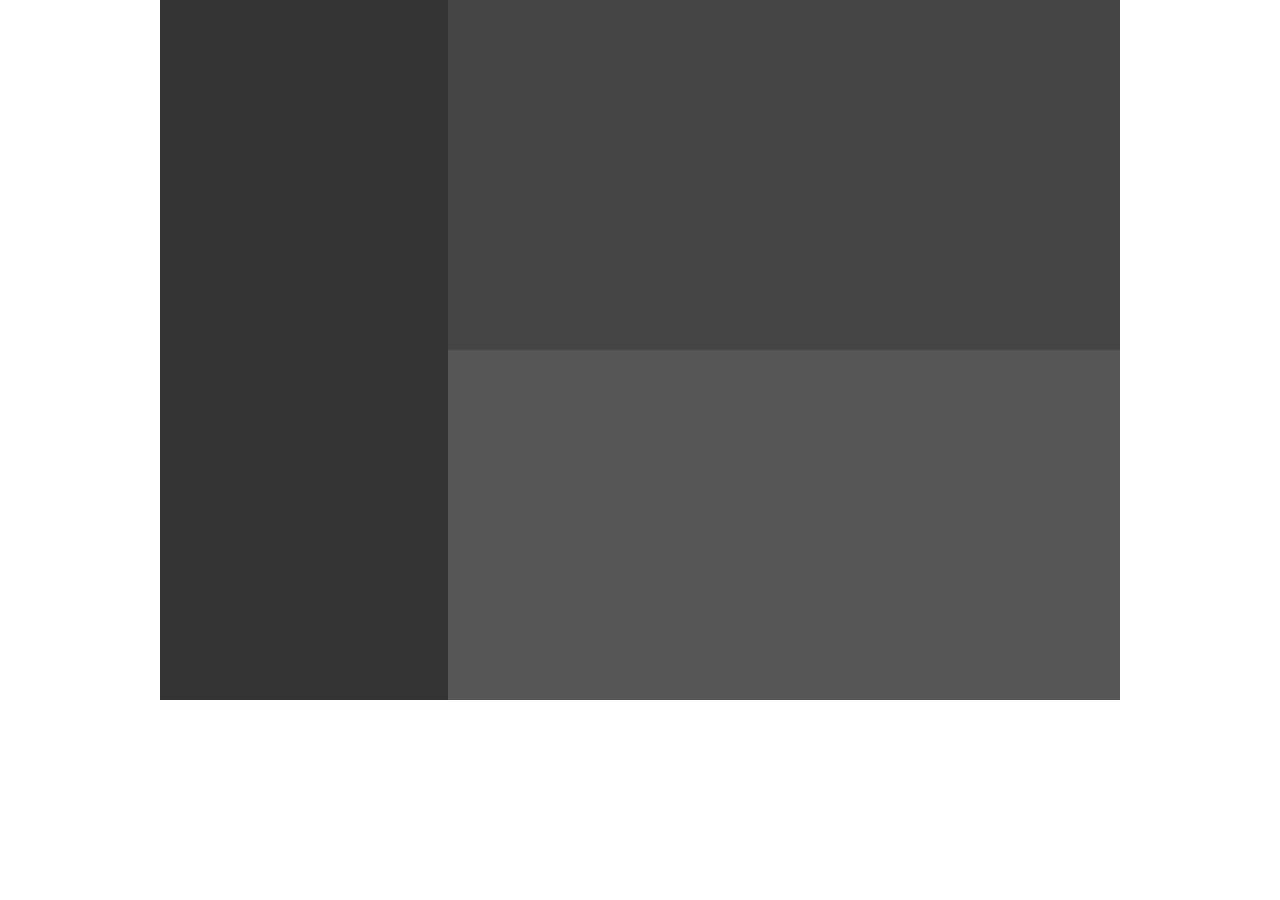
<file: layout5.html>
<!DOCTYPE html>
<html lang="en" dir="ltr">
  <head>
    <meta charset="utf-8">
    <title>layout5</title>
    <style>
      * {padding: 0; margin: 0 auto;}
      #wrap {width: 960px; margin: 0 auto;}
      #box1 {width: 30%; height: 700px; background-color: #333; float: left;}
      #box2 {width: 70%; height: 350px; background-color: #444; float: left;}
      #box3 {width: 70%; height: 350px; background-color: #555; float: left;}

      @media (max-width: 960px){
        #wrap {width: 90%;}
      }
      @media (max-width: 768px){
        #wrap {width: 100%;}
        #box1 {float: none; width: 100%;}
        #box2 {float: none; width: 100%;}
        #box3 {float: none; width: 100%;}
      }
      @media (max-width: 480px){
        #box1 {height: 300px;}
        #box2 {height: 300px;}
        #box3 {height: 300px;}
      }
    </style>
  </head>
  <body>
    <div id="wrap">
        <div id="box1"></div>
        <div id="box2"></div>
        <div id="box3"></div>
    </div>
  </body>
</html>
</file>
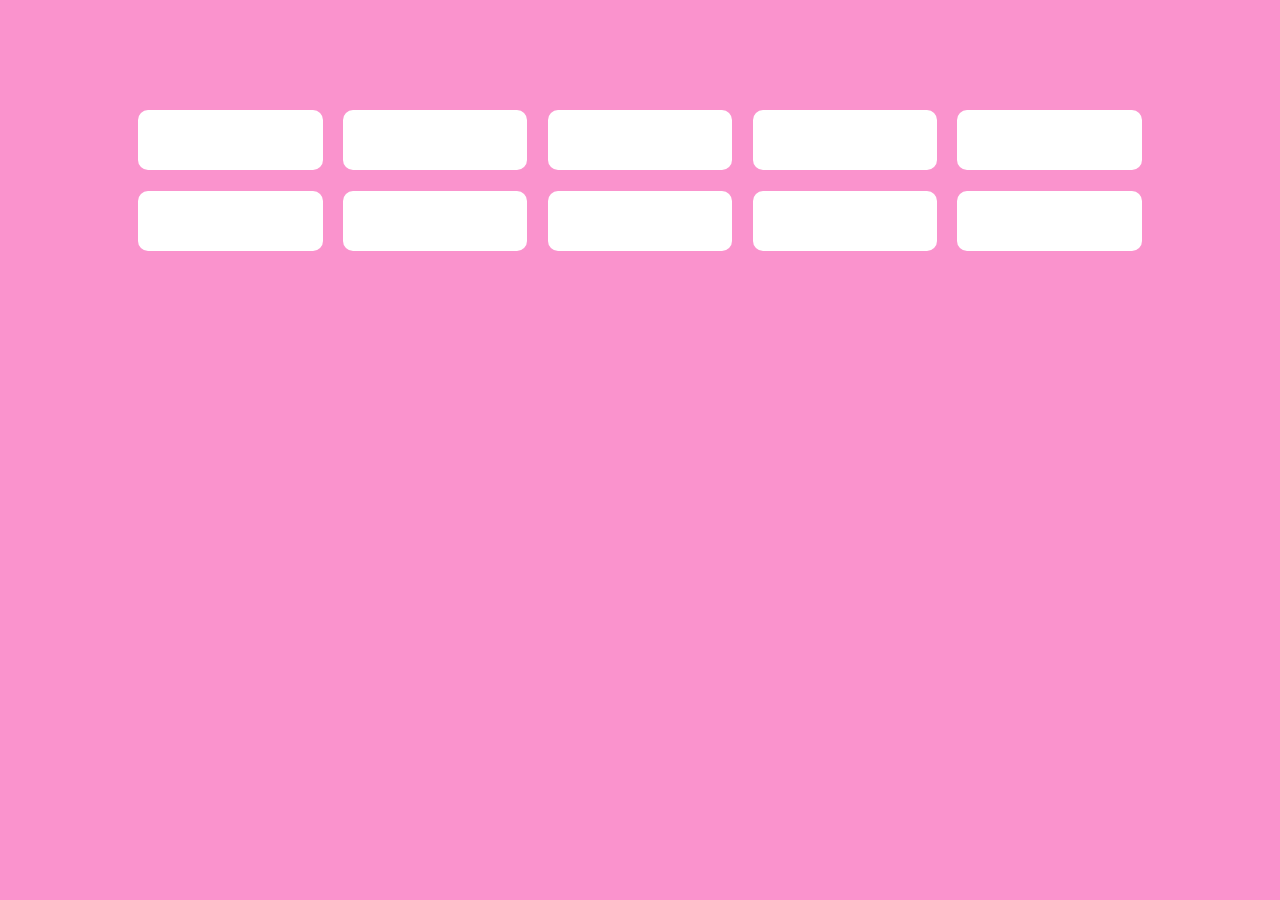
<file: layout6.html>
<!DOCTYPE html>
<html lang="en" dir="ltr">
  <head>
    <meta charset="utf-8">
<title>layout6</title>
  <style>
    * {margin: 0;padding: 0;}
    body {background-color: #fa93cd;}
    #wrap {width: 80%; margin: 100px auto;}
      .box {width:18%; height: 60px; margin: 1%; background-color: #FFF; float: left; border-radius: 10px;}
      @media (max-width: 1024px){
        .box{width: 23%; }
      }
      @media (max-width: 960px){
        .box{width: 31.3333%; }
      }
      @media (max-width: 768px){
        .box{width: 48%; }
      }
      @media (max-width: 480px){
        .box{width: 98%; }
      }

    </style>
  </head>
  <body>
    <div id="wrap">
      <div class="box"></div>
      <div class="box"></div>
      <div class="box"></div>
      <div class="box"></div>
      <div class="box"></div>
      <div class="box"></div>
      <div class="box"></div>
      <div class="box"></div>
      <div class="box"></div>
      <div class="box"></div>
  </body>
</html>
</file>
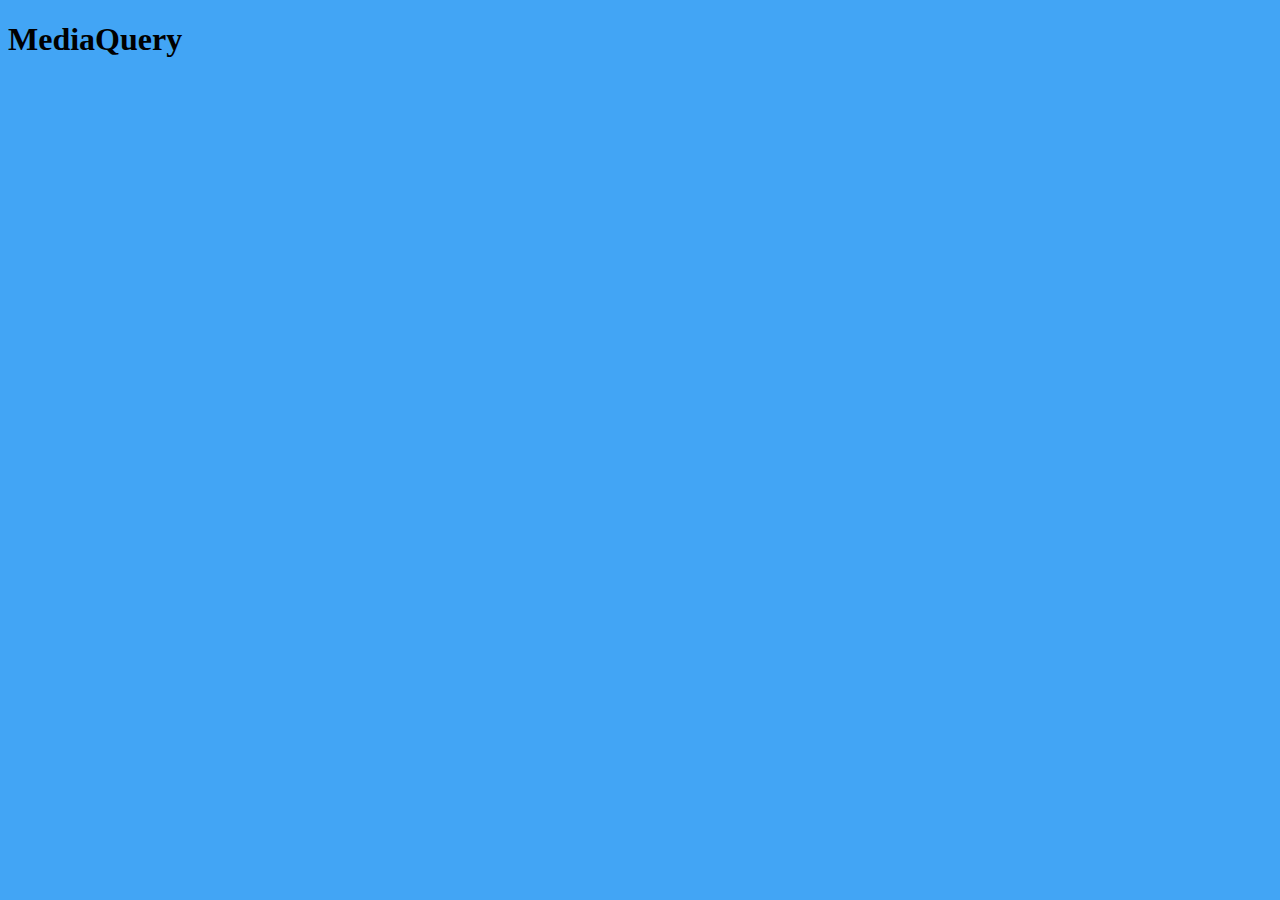
<file: media.html>
<!DOCTYPE html>
<html lang="en" dir="ltr">
  <head>
    <meta charset="utf-8">
    <title>MediaQuery</title>
    <style>
      body {background-color: #ab47bc}

      @media (max-width: 1280px){
        body {background-color: #42a5f5}
      }
      @media (max-width: 1024px){
        body {background-color: #00897b}
      }
      @media (max-width: 768px){
        body {background-color: #6d4c41}
      }
      @media (max-width: 600px){
        body {background-color: #fb8c00}
      }
      @media (max-width: 480px){
        body {background-color: #43a047}
      }
    </style>
  </head>
  <body>
    <h1>MediaQuery</h1>
  </body>
</html>
</file>
<file: css/style.css>
/* 레이아웃 */
body {background: url(../img/header_bg.jpg) repeat-x center top;}
#header {}
#nav {background-color: #f6fdff;}
#title {background-color: #eaf7fd;}
#contents .container {border-right: 1px solid #dbdbdb; border-left: 1px solid #dbdbdb;}
#cont_left {float: left; width: 250px;}
#cont_center {
    overflow: hidden; min-height: 1300px; margin-right: 250px;
    border-right: 1px solid #dbdbdb;
    border-left: 1px solid #dbdbdb;
}
#cont_right {position: absolute; right: 0; top: 0; width: 250px;}
#footer {border-top: 1px solid #dbdbdb;}

/* 컨테이너 */
.container {position: relative; width: 1200px; margin: 0 auto; /* background: rgba(0,0,0,0.3); */}

/* 헤더 */
.header {height: 327px;}
.header .header_menu {text-align: right;}
.header .header_menu a {color: #fff; padding: 8px 0 6px 10px; display: inline-block; transition: color 0.3s ease; font-family: 'Abel', sans-serif;}
.header .header_menu a:hover {color: #ccc;}

.header .header_tit {text-align: center; text-transform: uppercase; margin-top: 55px; font-family: 'Abel', sans-serif;}
.header .header_tit h1 {
    font-size: 30px;
    color: #fff;
    background: #51b0dc;
    display: inline-block;
    padding: 5px 30px 5px 30px;
    letter-spacing: 2px;
    font-weight: 900;
    transition: box-shadow 0.25s ease-in-out;
}
.header .header_tit h1:hover {
    box-shadow:
        inset -9em 0 0 0 #257fac,
        inset 9em 0 0 0 #257fac;
    }
.header .header_tit a {
    font-size: 16px;
    color: #fff;
    background: #4a9abf;
    display: inline-block;
    padding: 10px 20px 10px 20px;
    margin-top: -7px;
    transition: box-shadow 0.25s ease-in-out;
}
.header .header_tit a:hover {
    box-shadow:
        0 0 0 5px rgba(75,154,191,0.9) inset,
        0 0 0 100px rgba(0,0,0,0.1) inset;
}

.header .header_icon {text-align: center; margin-top: 40px; padding-bottom: 45px;}
.header .header_icon li {display: inline; margin: 0 2px;}
.header .header_icon li a {
    position: relative;
    background-color: #3192bf;
    border-radius: 50%;
    width: 60px; height: 60px;
    color: #fff;  display:
    inline-block;
    font-size: 35px;
    line-height: 60px;
    transition: all 0.3s ease;
}
.header .header_icon li a span {
    position: absolute;
    left: 50%; top: -40px;
    transform: translateX(-50%);
    font-size: 12px;
    line-height: 1.6;
    background: #3192bf;
    padding: 3px 9px;
    border-radius: 6px 0;
    opacity: 0;
    transition: all 0.3s ease;
}
.header .header_icon li a span:before {
    content:'';
    position: absolute;
    left: 50%; bottom: -5px;
    margin-left: -5px;
    border-top: 5px solid #3192bf;
    border-left: 5px solid transparent;
    border-right: 5px solid transparent;
}
.header .header_icon li a:hover span {
    opacity: 1;
    top: -33px;
}
.header .header_icon li a:hover {
    box-shadow:
        0 0 0 3px rgba(75,154,191,0.9) inset,
        0 0 0 100px rgba(0,0,0,0.1) inset;
}


/* 전체 메뉴 */
.nav {overflow: hidden; padding: 25px 0; display: none;}
.nav > div {float: left; width: 40%;}
.nav > div:last-child {width: 20%;}
.nav > div ol {overflow: hidden;}
.nav > div li {float: left; width: 50%; position: relative; padding-left: 8px; box-sizing: border-box;}
.nav > div:last-child li {width: 100%;}
.nav > div li:before {
    content: '';
    width: 3px; height: 3px;
    background-color: #25a2d0;
    border-radius: 50%;
    position: absolute; left: 0; top: 6px;
}
.nav > div h3 {font-size: 18px; color: #25a2d0; font-weight: bold; margin-bottom: 4px;}
.nav > div li a {position: relative;}
.nav > div li a:after {
    content: '';
    display: inline-block;
    width: 0; height: 1px;
    background: #25aad0;
    transition: all .2s ease-out;
    position: absolute; bottom: 0; left: 0;
}
.nav > div li:hover a:after {width: 100%;}

/* 타이틀 */
.title {position: relative; text-align: center;}
.title h2 {font-family: 'Nanum Brush Script', cursive; font-size: 39px; color: #0093bd; padding: 5px 0;}
.title .btn {
    position: absolute; right: 0; top: 5px;
    width: 60px; height: 60px;
    line-height: 60px;
    background: #3192bf; color: #fff;
    font-size: 35px;
    border-radius: 50%;
    transition: all 0.3s ease;
}
.title .btn:hover {
    box-shadow:
        0 0 0 3px rgba(71,154,191,0.9) inset,
        0 0 0 100px rgba(0,0,0,0.1) inset;
}

/* 컨텐츠 영역 */
.column {padding: 15px; border-bottom: 1px solid #dbdbdb;}
.column .col_tit {font-size: 20px; color: #2f7fa6; padding-bottom: 5px;}
.column .col_desc {
    border-bottom: 1px dashed #dbdbdb;
    padding-bottom: 15px; margin-bottom: 15px;
    color: #878787; line-height: 18px;
}
.column.col1 {}
.column.col2 {}
.column.col3 {border-bottom: 0;}
.column.col4 {}
.column.col5 {}
.column.col6 {border-bottom: 0;}
.column.col7 {}
.column.col8 {}
.column.col9 {border-bottom: 0;}

/* 메뉴 */
.menu {}
.menu li {position: relative;}
.menu li a {
    font-size: 16px; text-transform: uppercase;
    color: #878787;
    border-bottom: 1px solid #dbdbdb;
    padding: 10px; display: block;
    transition: box-shadow 0.34s ease, background 0.34s ease;
}
.menu li a i {
    position: absolute; right: 10px; top: 15px;
}
.menu li a:hover {
    box-shadow: inset 180px 0 0 0 rgba(36,130,174,0.7);
    color: #fff;
    background: rgba(36,130,174,0.9);
}

/* 게시판1 */
.notice1 {position: relative;}
.notice1 h5 {font-size: 14px; color: #2f7fa6; padding-bottom: 5px;}
.notice1 li {position: relative; overflow: hidden; text-overflow: ellipsis; white-space: nowrap; padding-left: 8px;}
.notice1 li:before {
    content: '';
    width: 3px; height: 3px;
    border-radius: 50%;
    background: #449ce2;
    position: absolute; left: 0; top: 6px;
}
.notice1 .more {
    position: absolute; right: 0; top: 3px;
    color: #878787;
    text-transform: uppercase;
    font-size: 10px;
}

/* 게시판2 */
.notice2 {position: relative;}
.notice2 h5 {font-size: 14px; color: #2f7fa6; padding-bottom: 5px;}
.notice2 li {
    position: relative;
    overflow: hidden; text-overflow: ellipsis;
    display: -webkit-box;
    -webkit-box-orient: vertical;
    -webkit-line-clamp:2;
    padding-left: 8px;
    padding-bottom: 5px;
    max-height: 40px; /* ie */
}
.notice2 li:before {
    content: '';
    width: 3px; height: 3px;
    border-radius: 50%;
    background: #449ce2;
    position: absolute; left: 0; top: 6px;
}
.notice2 .more {
    position: absolute; right: 0; top: 3px;
    color: #878787;
    text-transform: uppercase;
    font-size: 10px;
}

/* 블로그1 */
.blog1 img {width: 100%;}
.blog1 .img-retina {display: none;}

@media only screen and (-webkit-min-device-pixel-ratio: 1.5),
        only screen and (min-device-pixel-ratio: 1.5),
        only screen and (min-resolution: 1.5dppx) {
        .blog1 .img-retina {display: initial;}
        .blog1 .img-normal {display: none;}
}

/* 블로그2 */
.blog2 h5 {color: #fff; text-align: center; padding: 30px 30px; text-transform: uppercase;}
.blog2 p {padding-top: 5px;}
.blog2 .img-retina {
    background-image: url(../img/blog4_@1.jpg);
    background-size: cover;
}
@media only screen and (-webkit-min-device-pixel-ratio: 2),
        only screen and (min-device-pixel-ratio: 2),
        only screen and (min-resolution: 2dppx) {
        .blog2 .img-retina {background-image: url(../img/blog4_@2.jpg);}
}
@media only screen and (-webkit-min-device-pixel-ratio: 3),
        only screen and (min-device-pixel-ratio: 3),
        only screen and (min-resolution: 3dppx) {
        .blog2 .img-retina {background-image: url(../img/blog4_@3.jpg);}
}

/* 이미지 슬라이드 */
.slider figure {position: relative;}
.slider figcaption {
    position: absolute; bottom: 0; left: 0; width: 100%; padding: 20px;
    box-sizing: border-box;
    background-color: rgba(0,0,0,0.5);
    color: #fff;
    font-size: 18px;
}
.slider figcaption em {
    display: block; font-weight: bold; font-size: 28px;
    text-transform: uppercase; font-family: 'Abel', sans-serif;
    opacity: 0;
    transition: all .84s ease;
    transform: translateX(50px);
}
.slider figcaption span {
    display: block;
    overflow: hidden; text-overflow: ellipsis; white-space: nowrap;
    opacity: 0;
    transition: all .84s .2s ease;
    transform: translateX(50px);
}
.slider .slick-active figcaption em {opacity: 1; transform: translateX(0);}
.slider .slick-active figcaption span {opacity: 1; transform: translateX(0);}

.slider .slick-dots {display: block; width: 100%; text-align: center;}
.slider .slick-dots li {display: inline-block; width: 15px; height: 15px; margin: 5px;}
.slider .slick-dots li button {
    font-size: 0; line-height: 0;
    display: block; width: 15px; height: 15px;
    cursor: pointer;
    background: #5dbfeb;
    border-radius: 50%;
}
.slider .slick-dots li.slick-active button {background: #2b91c8;}
.slider .slick-prev {
    position: absolute; left: 0; bottom: 0; z-index: 1000;
    width: 30px; height: 30px;
    display: inline-block;
    text-indent: -9999px;
    font: normal normal normal 14px/1 FontAwesome;
}
.slider .slick-prev::before {
    content:"\f053";
    color: #5dbfeb;
    text-indent: 0;
    position: absolute; left: 9px; top: 8px;
}
.slider .slick-next {position: absolute; right: 0; bottom: 0; z-index: 1000;
    width: 30px; height: 30px;
    display: inline-block;
    text-indent: -9999px;
    font: normal normal normal 14px/1 FontAwesome;
}
.slider .slick-next::before {
    content:"\f054";
    color: #5dbfeb;
    text-indent: 0;
    position: absolute; left: 11px; top: 8px;
}

/* 라이트 박스 */
.square a {position: relative; overflow: hidden; float: left; width: 19%; margin: 0.5%;}
.square a img {width: 100%; display: block;}
.square a em {background: rgba(0,0,0,.77); color: #fff; width: 100%; text-align: center;
    position: absolute; left: 0; bottom: -30px; opacity: 1; transition: all .3s ease;}
.square a:hover em {bottom: 0; background: rgba(0,0,0,.57);}
.square a:nth-child(1):hover img {filter: blur(2px);}
.square a:nth-child(2):hover img {filter: brightness(50%);}
.square a:nth-child(3):hover img {filter: contrast(10%);}
.square a:nth-child(4):hover img {filter: grayscale(100%);}
.square a:nth-child(5):hover img {filter: hue-rotate(120deg);}
.square a:nth-child(6):hover img {filter: invert(100%);}
.square a:nth-child(7):hover img {filter: opacity(10%);}
.square a:nth-child(8):hover img {filter: saturate(10%);}
.square a:nth-child(9):hover img {filter: sepia(120%);}
.square a:nth-child(10):hover img {filter: sepia(120%) hue-rotate(120deg);}

/* 비디오 */
.video {position: relative; width: 100%; padding-bottom: 56.25%;}
.video iframe {position: absolute; width: 100%; height: 100%;}

/* 푸터 */
.footer {text-align: center; padding: 30px 50px;}
.footer li {position: relative; display: inline; padding: 0 7px 0 10px; white-space: nowrap;}
.footer li:before {content: ''; width: 1px; height: 12px; background-color: #dbdbdb; position: absolute; left: 0; top: 2px;}
.footer li:first-child:before {width: 0;}
.footer address {padding-top: 15px;}

/* 사이드 이펙트1 */
.side1 {position: relative; perspective: 600px; display: block;}
.side1 .front {
  transform-style: preserve-3d;
  transform: rotateY(0deg);
  transition: all 0.5s ease-in-out;
  backface-visibility: hidden;
}
.side1 .back {
  position: absolute; top: 0; left: 0;
  width: 100%; height: 100%; z-index: -1;
  transform-style: preserve-3d;
  color: #fff;
  background: #4038dc;
  transform: rotateY(-180deg);
  transition: all 0.5s ease-in-out;
  backface-visibility: hidden;
}
.side1 .back i {position: absolute; left: 50%; top: 50%; transform: translate(-50%, -50%); font-size: 60px;}
.side1:hover .front {transform: rotateY(180deg);}
.side1:hover .back {transform: rotateY(0deg); z-index: 1;}

/* 사이드 이펙트2 */
.side2 {position: relative; display: block; perspective: 600px;}
.side2 .front {
    transform-style: preserve-3d;
    transform: rotateY(0deg);
    transition: all 0.5s ease-in-out;
    backface-visibility: hidden;
}
.side2 .back {
    position: absolute; top: 0; left: 0;
    width: 100%; height: 100%; z-index: -1;
    transform-style: preserve-3d;
    transform: rotateY(-180deg);
    transition: all 0.5s ease-in-out;
    backface-visibility: hidden;
}
.side2 .front figcaption {
    position: absolute; left: 50%; top: 50%;
    transform: translate(-50%, -50%) translateZ(100px);
    display: block;
    text-align: center;
}
.side2 .back figcaption {
    position: absolute; left: 50%; top: 50%;
    transform: translate(-50%, -50%) translateZ(100px);
    display: block;
    text-align: center;
}
.side2 figcaption {width: 60%;}
.side2 figcaption {color: #fff; font-size: 20px; font-family: 'Abel', sans-serif; font-weight: bold; background: rgba(0,0,0,0.4); padding: 3px 10px;}
.side2:hover .front {transform: rotateY(180deg);}
.side2:hover .back {transform: rotateY(0deg); z-index: 1;}

/* 사이드 이펙트3 */
.side3 {position: relative; overflow: hidden; background: #fff;}
.side3 figcaption {
  position: absolute; top: 50%; left: 50%;
  color: #fff; text-align: center;
  opacity: 0;
  text-transform: uppercase;
  transition: all 0.3s ease;
  transform: translate(350%, -50%) rotate(180deg);
}
.side3 figcaption:after {
  content: '';
  width: 100px; height: 100px;
  background: #000; border-radius: 50%;
  position: absolute; left: 50%; top: 50%; z-index: -1;
  transform: translate(-50%,-50%);
}
.side3 figcaption h3 {font-size: 16px;}
.side3 figcaption em {display: block; font-weight: bold;}
.side3 img {display: block; transition: all 0.3s ease;}
.side3:hover img {opacity: 0.4;}
.side3:hover figcaption {
    transform: translate(-50%, -50%) rotate(0deg); opacity: 1;
}

/* media query*/
/* 화면 너비 0 ~ 1220px */
@media (max-width: 1220px){
    .container {width: 100%;}
    .row {padding: 0 15px;}
    #contents .container {border: 0;}

    .title .btn {right: 5px;}
    .square a {width: 24%;}
    .square a:nth-child(5n) {display: none;}
}

/* 화면 너비 0 ~ 1024px */
@media (max-width: 1024px){
    .square a {width: 32.3333%;}
    .square a:nth-child(5) {display: block;}
}

/* 화면 너비 0 ~ 960px */
@media (max-width: 960px){
    #cont_right {position: static; width: 100%; border-top: 1px solid #dbdbdb;}
    #cont_center {margin-right: 0; border-right: 0;}

    .nav > div {float: none; width: 100%;}
    .nav > div:last-child {width: 100%;}
    .nav > div li {width: 33.33333%;}
    .nav > div:last-child li {width: 33.33333%;}
    .nav > div ol {margin-bottom: 10px;}

    #cont_right {overflow: hidden;}
    #cont_right .column {float: left; width: 33.3333%; box-sizing: border-box;}
    #cont_right .column.col7 {border-right: 1px solid #dbdbdb; border-bottom: 0;}
    #cont_right .column.col8 {border-right: 1px solid #dbdbdb; border-bottom: 0;}
}

/* 화면 너비 0 ~ 768px */
@media (max-width: 768px){
    #cont_left {float: none; width: 100%;}
    #cont_center {border-left: 0;}
}

/* 화면 너비 0 ~ 600px */
@media (max-width: 600px){
    .header {height: auto;}
    .header .header_tit {display: none;}
    .header .header_icon {display: none;}
    .title .btn {display: none;}

    .nav > div li {width: 50%;}
    .nav > div:last-child li {width: 50%;}

    .column.col1 .col_tit {display: none;}
    .column.col1 .col_desc {display: none;}
    .column.col1 .menu li a i {display: none;}
    .column.col1 {padding: 0; border-bottom: 0;}
    .column.col1 .menu ul {overflow: hidden;}
    .column.col1 .menu li {float: left; width: 33.3333%; border-right: 1px solid #dbdbdb; text-align: center; box-sizing: border-box;}
    .column.col1 .menu li:nth-child(3n) {border-right: 0;}
    .column.col1 .menu li a {color: #fff; text-shadow: 0 0 5px rgba(0,0,0,0.7);}
    .column.col1 .menu li a:hover { box-shadow: none; background: rgba(36,130,174,0.3);}
    .column.col2 {background: #fff;}
    .column.col4 {border-top: 1px solid #dbdbdb;}

    #cont_right .column {width: 50%;}
    #cont_right .column.col8 {border-right: 0;}
    #cont_right .column.col9 {display: none;}

    .slider figcaption {padding: 10px;}
    .slider figcaption em {font-size: 18px;}
    .slider figcaption span {font-size: 14px;}

    .square a {width: 49%;}
    .square a:nth-child(5) {display: none;}
}

/* 화면 너비 0 ~ 480px */
@media (max-width: 480px){

}

/* 화면 너비 0 ~ 320px */
@media (max-width: 320px){
    .nav > div li {width: 100%;}
    .nav > div:last-child li {width: 100%;}

    #cont_right .column {width: 100%;}
    #cont_right .column.col7 {border-right: 0; border-bottom: 1px solid #dbdbdb;}

    .square a {width: 100%; margin-right: 0; margin-left: 0;}
</file>
<file: css/lightgallery.css>
/*! lightgallery - v1.6.11 - 2018-05-22
* http://sachinchoolur.github.io/lightGallery/
* Copyright (c) 2018 Sachin N; Licensed GPLv3 */
@font-face {
  font-family: 'lg';
  src: url("../fonts/lg.eot?n1z373");
  src: url("../fonts/lg.eot?#iefixn1z373") format("embedded-opentype"), url("../fonts/lg.woff?n1z373") format("woff"), url("../fonts/lg.ttf?n1z373") format("truetype"), url("../fonts/lg.svg?n1z373#lg") format("svg");
  font-weight: normal;
  font-style: normal;
}
.lg-icon {
  font-family: 'lg';
  speak: none;
  font-style: normal;
  font-weight: normal;
  font-variant: normal;
  text-transform: none;
  line-height: 1;
  /* Better Font Rendering =========== */
  -webkit-font-smoothing: antialiased;
  -moz-osx-font-smoothing: grayscale;
}

.lg-actions .lg-next, .lg-actions .lg-prev {
  background-color: rgba(0, 0, 0, 0.45);
  border-radius: 2px;
  color: #999;
  cursor: pointer;
  display: block;
  font-size: 22px;
  margin-top: -10px;
  padding: 8px 10px 9px;
  position: absolute;
  top: 50%;
  z-index: 1080;
  border: none;
  outline: none;
}
.lg-actions .lg-next.disabled, .lg-actions .lg-prev.disabled {
/*  pointer-events: none;*/
  opacity: 0.5;
}
.lg-actions .lg-next:hover, .lg-actions .lg-prev:hover {
  color: #FFF;
}
.lg-actions .lg-next {
  right: 20px;
}
.lg-actions .lg-next:before {
  content: "\e095";
}
.lg-actions .lg-prev {
  left: 20px;
}
.lg-actions .lg-prev:after {
  content: "\e094";
}

@-webkit-keyframes lg-right-end {
  0% {
    left: 0;
  }
  50% {
    left: -30px;
  }
  100% {
    left: 0;
  }
}
@-moz-keyframes lg-right-end {
  0% {
    left: 0;
  }
  50% {
    left: -30px;
  }
  100% {
    left: 0;
  }
}
@-ms-keyframes lg-right-end {
  0% {
    left: 0;
  }
  50% {
    left: -30px;
  }
  100% {
    left: 0;
  }
}
@keyframes lg-right-end {
  0% {
    left: 0;
  }
  50% {
    left: -30px;
  }
  100% {
    left: 0;
  }
}
@-webkit-keyframes lg-left-end {
  0% {
    left: 0;
  }
  50% {
    left: 30px;
  }
  100% {
    left: 0;
  }
}
@-moz-keyframes lg-left-end {
  0% {
    left: 0;
  }
  50% {
    left: 30px;
  }
  100% {
    left: 0;
  }
}
@-ms-keyframes lg-left-end {
  0% {
    left: 0;
  }
  50% {
    left: 30px;
  }
  100% {
    left: 0;
  }
}
@keyframes lg-left-end {
  0% {
    left: 0;
  }
  50% {
    left: 30px;
  }
  100% {
    left: 0;
  }
}
.lg-outer.lg-right-end .lg-object {
  -webkit-animation: lg-right-end 0.3s;
  -o-animation: lg-right-end 0.3s;
  animation: lg-right-end 0.3s;
  position: relative;
}
.lg-outer.lg-left-end .lg-object {
  -webkit-animation: lg-left-end 0.3s;
  -o-animation: lg-left-end 0.3s;
  animation: lg-left-end 0.3s;
  position: relative;
}

.lg-toolbar {
  z-index: 1082;
  left: 0;
  position: absolute;
  top: 0;
  width: 100%;
  background-color: rgba(0, 0, 0, 0.45);
}
.lg-toolbar .lg-icon {
  color: #999;
  cursor: pointer;
  float: right;
  font-size: 24px;
  height: 47px;
  line-height: 27px;
  padding: 10px 0;
  text-align: center;
  width: 50px;
  text-decoration: none !important;
  outline: medium none;
  -webkit-transition: color 0.2s linear;
  -o-transition: color 0.2s linear;
  transition: color 0.2s linear;
}
.lg-toolbar .lg-icon:hover {
  color: #FFF;
}
.lg-toolbar .lg-close:after {
  content: "\e070";
}
.lg-toolbar .lg-download:after {
  content: "\e0f2";
}

.lg-sub-html {
  background-color: rgba(0, 0, 0, 0.45);
  bottom: 0;
  color: #EEE;
  font-size: 16px;
  left: 0;
  padding: 10px 40px;
  position: fixed;
  right: 0;
  text-align: center;
  z-index: 1080;
}
.lg-sub-html h4 {
  margin: 0;
  font-size: 13px;
  font-weight: bold;
}
.lg-sub-html p {
  font-size: 12px;
  margin: 5px 0 0;
}

#lg-counter {
  color: #999;
  display: inline-block;
  font-size: 16px;
  padding-left: 20px;
  padding-top: 12px;
  vertical-align: middle;
}

.lg-toolbar, .lg-prev, .lg-next {
  opacity: 1;
  -webkit-transition: -webkit-transform 0.35s cubic-bezier(0, 0, 0.25, 1) 0s, opacity 0.35s cubic-bezier(0, 0, 0.25, 1) 0s, color 0.2s linear;
  -moz-transition: -moz-transform 0.35s cubic-bezier(0, 0, 0.25, 1) 0s, opacity 0.35s cubic-bezier(0, 0, 0.25, 1) 0s, color 0.2s linear;
  -o-transition: -o-transform 0.35s cubic-bezier(0, 0, 0.25, 1) 0s, opacity 0.35s cubic-bezier(0, 0, 0.25, 1) 0s, color 0.2s linear;
  transition: transform 0.35s cubic-bezier(0, 0, 0.25, 1) 0s, opacity 0.35s cubic-bezier(0, 0, 0.25, 1) 0s, color 0.2s linear;
}

.lg-hide-items .lg-prev {
  opacity: 0;
  -webkit-transform: translate3d(-10px, 0, 0);
  transform: translate3d(-10px, 0, 0);
}
.lg-hide-items .lg-next {
  opacity: 0;
  -webkit-transform: translate3d(10px, 0, 0);
  transform: translate3d(10px, 0, 0);
}
.lg-hide-items .lg-toolbar {
  opacity: 0;
  -webkit-transform: translate3d(0, -10px, 0);
  transform: translate3d(0, -10px, 0);
}

body:not(.lg-from-hash) .lg-outer.lg-start-zoom .lg-object {
  -webkit-transform: scale3d(0.5, 0.5, 0.5);
  transform: scale3d(0.5, 0.5, 0.5);
  opacity: 0;
  -webkit-transition: -webkit-transform 250ms cubic-bezier(0, 0, 0.25, 1) 0s, opacity 250ms cubic-bezier(0, 0, 0.25, 1) !important;
  -moz-transition: -moz-transform 250ms cubic-bezier(0, 0, 0.25, 1) 0s, opacity 250ms cubic-bezier(0, 0, 0.25, 1) !important;
  -o-transition: -o-transform 250ms cubic-bezier(0, 0, 0.25, 1) 0s, opacity 250ms cubic-bezier(0, 0, 0.25, 1) !important;
  transition: transform 250ms cubic-bezier(0, 0, 0.25, 1) 0s, opacity 250ms cubic-bezier(0, 0, 0.25, 1) !important;
  -webkit-transform-origin: 50% 50%;
  -moz-transform-origin: 50% 50%;
  -ms-transform-origin: 50% 50%;
  transform-origin: 50% 50%;
}
body:not(.lg-from-hash) .lg-outer.lg-start-zoom .lg-item.lg-complete .lg-object {
  -webkit-transform: scale3d(1, 1, 1);
  transform: scale3d(1, 1, 1);
  opacity: 1;
}

.lg-outer .lg-thumb-outer {
  background-color: #0D0A0A;
  bottom: 0;
  position: absolute;
  width: 100%;
  z-index: 1080;
  max-height: 350px;
  -webkit-transform: translate3d(0, 100%, 0);
  transform: translate3d(0, 100%, 0);
  -webkit-transition: -webkit-transform 0.25s cubic-bezier(0, 0, 0.25, 1) 0s;
  -moz-transition: -moz-transform 0.25s cubic-bezier(0, 0, 0.25, 1) 0s;
  -o-transition: -o-transform 0.25s cubic-bezier(0, 0, 0.25, 1) 0s;
  transition: transform 0.25s cubic-bezier(0, 0, 0.25, 1) 0s;
}
.lg-outer .lg-thumb-outer.lg-grab .lg-thumb-item {
  cursor: -webkit-grab;
  cursor: -moz-grab;
  cursor: -o-grab;
  cursor: -ms-grab;
  cursor: grab;
}
.lg-outer .lg-thumb-outer.lg-grabbing .lg-thumb-item {
  cursor: move;
  cursor: -webkit-grabbing;
  cursor: -moz-grabbing;
  cursor: -o-grabbing;
  cursor: -ms-grabbing;
  cursor: grabbing;
}
.lg-outer .lg-thumb-outer.lg-dragging .lg-thumb {
  -webkit-transition-duration: 0s !important;
  transition-duration: 0s !important;
}
.lg-outer.lg-thumb-open .lg-thumb-outer {
  -webkit-transform: translate3d(0, 0%, 0);
  transform: translate3d(0, 0%, 0);
}
.lg-outer .lg-thumb {
  padding: 10px 0;
  height: 100%;
  margin-bottom: -5px;
}
.lg-outer .lg-thumb-item {
  border-radius: 5px;
  cursor: pointer;
  float: left;
  overflow: hidden;
  height: 100%;
  border: 2px solid #FFF;
  border-radius: 4px;
  margin-bottom: 5px;
}
@media (min-width: 1025px) {
  .lg-outer .lg-thumb-item {
    -webkit-transition: border-color 0.25s ease;
    -o-transition: border-color 0.25s ease;
    transition: border-color 0.25s ease;
  }
}
.lg-outer .lg-thumb-item.active, .lg-outer .lg-thumb-item:hover {
  border-color: #a90707;
}
.lg-outer .lg-thumb-item img {
  width: 100%;
  height: 100%;
  object-fit: cover;
}
.lg-outer.lg-has-thumb .lg-item {
  padding-bottom: 120px;
}
.lg-outer.lg-can-toggle .lg-item {
  padding-bottom: 0;
}
.lg-outer.lg-pull-caption-up .lg-sub-html {
  -webkit-transition: bottom 0.25s ease;
  -o-transition: bottom 0.25s ease;
  transition: bottom 0.25s ease;
}
.lg-outer.lg-pull-caption-up.lg-thumb-open .lg-sub-html {
  bottom: 100px;
}
.lg-outer .lg-toogle-thumb {
  background-color: #0D0A0A;
  border-radius: 2px 2px 0 0;
  color: #999;
  cursor: pointer;
  font-size: 24px;
  height: 39px;
  line-height: 27px;
  padding: 5px 0;
  position: absolute;
  right: 20px;
  text-align: center;
  top: -39px;
  width: 50px;
}
.lg-outer .lg-toogle-thumb:after {
  content: "\e1ff";
}
.lg-outer .lg-toogle-thumb:hover {
  color: #FFF;
}

.lg-outer .lg-video-cont {
  display: inline-block;
  vertical-align: middle;
  max-width: 1140px;
  max-height: 100%;
  width: 100%;
  padding: 0 5px;
}
.lg-outer .lg-video {
  width: 100%;
  height: 0;
  padding-bottom: 56.25%;
  overflow: hidden;
  position: relative;
}
.lg-outer .lg-video .lg-object {
  display: inline-block;
  position: absolute;
  top: 0;
  left: 0;
  width: 100% !important;
  height: 100% !important;
}
.lg-outer .lg-video .lg-video-play {
  width: 84px;
  height: 59px;
  position: absolute;
  left: 50%;
  top: 50%;
  margin-left: -42px;
  margin-top: -30px;
  z-index: 1080;
  cursor: pointer;
}
.lg-outer .lg-has-iframe .lg-video {
  -webkit-overflow-scrolling: touch;
  overflow: auto;
}
.lg-outer .lg-has-vimeo .lg-video-play {
  background: url("../img/vimeo-play.png") no-repeat scroll 0 0 transparent;
}
.lg-outer .lg-has-vimeo:hover .lg-video-play {
  background: url("../img/vimeo-play.png") no-repeat scroll 0 -58px transparent;
}
.lg-outer .lg-has-html5 .lg-video-play {
  background: transparent url("../img/video-play.png") no-repeat scroll 0 0;
  height: 64px;
  margin-left: -32px;
  margin-top: -32px;
  width: 64px;
  opacity: 0.8;
}
.lg-outer .lg-has-html5:hover .lg-video-play {
  opacity: 1;
}
.lg-outer .lg-has-youtube .lg-video-play {
  background: url("../img/youtube-play.png") no-repeat scroll 0 0 transparent;
}
.lg-outer .lg-has-youtube:hover .lg-video-play {
  background: url("../img/youtube-play.png") no-repeat scroll 0 -60px transparent;
}
.lg-outer .lg-video-object {
  width: 100% !important;
  height: 100% !important;
  position: absolute;
  top: 0;
  left: 0;
}
.lg-outer .lg-has-video .lg-video-object {
  visibility: hidden;
}
.lg-outer .lg-has-video.lg-video-playing .lg-object, .lg-outer .lg-has-video.lg-video-playing .lg-video-play {
  display: none;
}
.lg-outer .lg-has-video.lg-video-playing .lg-video-object {
  visibility: visible;
}

.lg-progress-bar {
  background-color: #333;
  height: 5px;
  left: 0;
  position: absolute;
  top: 0;
  width: 100%;
  z-index: 1083;
  opacity: 0;
  -webkit-transition: opacity 0.08s ease 0s;
  -moz-transition: opacity 0.08s ease 0s;
  -o-transition: opacity 0.08s ease 0s;
  transition: opacity 0.08s ease 0s;
}
.lg-progress-bar .lg-progress {
  background-color: #a90707;
  height: 5px;
  width: 0;
}
.lg-progress-bar.lg-start .lg-progress {
  width: 100%;
}
.lg-show-autoplay .lg-progress-bar {
  opacity: 1;
}

.lg-autoplay-button:after {
  content: "\e01d";
}
.lg-show-autoplay .lg-autoplay-button:after {
  content: "\e01a";
}

.lg-outer.lg-css3.lg-zoom-dragging .lg-item.lg-complete.lg-zoomable .lg-img-wrap, .lg-outer.lg-css3.lg-zoom-dragging .lg-item.lg-complete.lg-zoomable .lg-image {
  -webkit-transition-duration: 0s;
  transition-duration: 0s;
}
.lg-outer.lg-use-transition-for-zoom .lg-item.lg-complete.lg-zoomable .lg-img-wrap {
  -webkit-transition: -webkit-transform 0.3s cubic-bezier(0, 0, 0.25, 1) 0s;
  -moz-transition: -moz-transform 0.3s cubic-bezier(0, 0, 0.25, 1) 0s;
  -o-transition: -o-transform 0.3s cubic-bezier(0, 0, 0.25, 1) 0s;
  transition: transform 0.3s cubic-bezier(0, 0, 0.25, 1) 0s;
}
.lg-outer.lg-use-left-for-zoom .lg-item.lg-complete.lg-zoomable .lg-img-wrap {
  -webkit-transition: left 0.3s cubic-bezier(0, 0, 0.25, 1) 0s, top 0.3s cubic-bezier(0, 0, 0.25, 1) 0s;
  -moz-transition: left 0.3s cubic-bezier(0, 0, 0.25, 1) 0s, top 0.3s cubic-bezier(0, 0, 0.25, 1) 0s;
  -o-transition: left 0.3s cubic-bezier(0, 0, 0.25, 1) 0s, top 0.3s cubic-bezier(0, 0, 0.25, 1) 0s;
  transition: left 0.3s cubic-bezier(0, 0, 0.25, 1) 0s, top 0.3s cubic-bezier(0, 0, 0.25, 1) 0s;
}
.lg-outer .lg-item.lg-complete.lg-zoomable .lg-img-wrap {
  -webkit-transform: translate3d(0, 0, 0);
  transform: translate3d(0, 0, 0);
  -webkit-backface-visibility: hidden;
  -moz-backface-visibility: hidden;
  backface-visibility: hidden;
}
.lg-outer .lg-item.lg-complete.lg-zoomable .lg-image {
  -webkit-transform: scale3d(1, 1, 1);
  transform: scale3d(1, 1, 1);
  -webkit-transition: -webkit-transform 0.3s cubic-bezier(0, 0, 0.25, 1) 0s, opacity 0.15s !important;
  -moz-transition: -moz-transform 0.3s cubic-bezier(0, 0, 0.25, 1) 0s, opacity 0.15s !important;
  -o-transition: -o-transform 0.3s cubic-bezier(0, 0, 0.25, 1) 0s, opacity 0.15s !important;
  transition: transform 0.3s cubic-bezier(0, 0, 0.25, 1) 0s, opacity 0.15s !important;
  -webkit-transform-origin: 0 0;
  -moz-transform-origin: 0 0;
  -ms-transform-origin: 0 0;
  transform-origin: 0 0;
  -webkit-backface-visibility: hidden;
  -moz-backface-visibility: hidden;
  backface-visibility: hidden;
}

#lg-zoom-in:after {
  content: "\e311";
}

#lg-actual-size {
  font-size: 20px;
}
#lg-actual-size:after {
  content: "\e033";
}

#lg-zoom-out {
  opacity: 0.5;
/*  pointer-events: none;*/
}
#lg-zoom-out:after {
  content: "\e312";
}
.lg-zoomed #lg-zoom-out {
  opacity: 1;
/*  pointer-events: auto;*/
}

.lg-outer .lg-pager-outer {
  bottom: 60px;
  left: 0;
  position: absolute;
  right: 0;
  text-align: center;
  z-index: 1080;
  height: 10px;
}
.lg-outer .lg-pager-outer.lg-pager-hover .lg-pager-cont {
  overflow: visible;
}
.lg-outer .lg-pager-cont {
  cursor: pointer;
  display: inline-block;
  overflow: hidden;
  position: relative;
  vertical-align: top;
  margin: 0 5px;
}
.lg-outer .lg-pager-cont:hover .lg-pager-thumb-cont {
  opacity: 1;
  -webkit-transform: translate3d(0, 0, 0);
  transform: translate3d(0, 0, 0);
}
.lg-outer .lg-pager-cont.lg-pager-active .lg-pager {
  box-shadow: 0 0 0 2px white inset;
}
.lg-outer .lg-pager-thumb-cont {
  background-color: #fff;
  color: #FFF;
  bottom: 100%;
  height: 83px;
  left: 0;
  margin-bottom: 20px;
  margin-left: -60px;
  opacity: 0;
  padding: 5px;
  position: absolute;
  width: 120px;
  border-radius: 3px;
  -webkit-transition: opacity 0.15s ease 0s, -webkit-transform 0.15s ease 0s;
  -moz-transition: opacity 0.15s ease 0s, -moz-transform 0.15s ease 0s;
  -o-transition: opacity 0.15s ease 0s, -o-transform 0.15s ease 0s;
  transition: opacity 0.15s ease 0s, transform 0.15s ease 0s;
  -webkit-transform: translate3d(0, 5px, 0);
  transform: translate3d(0, 5px, 0);
}
.lg-outer .lg-pager-thumb-cont img {
  width: 100%;
  height: 100%;
}
.lg-outer .lg-pager {
  background-color: rgba(255, 255, 255, 0.5);
  border-radius: 50%;
  box-shadow: 0 0 0 8px rgba(255, 255, 255, 0.7) inset;
  display: block;
  height: 12px;
  -webkit-transition: box-shadow 0.3s ease 0s;
  -o-transition: box-shadow 0.3s ease 0s;
  transition: box-shadow 0.3s ease 0s;
  width: 12px;
}
.lg-outer .lg-pager:hover, .lg-outer .lg-pager:focus {
  box-shadow: 0 0 0 8px white inset;
}
.lg-outer .lg-caret {
  border-left: 10px solid transparent;
  border-right: 10px solid transparent;
  border-top: 10px dashed;
  bottom: -10px;
  display: inline-block;
  height: 0;
  left: 50%;
  margin-left: -5px;
  position: absolute;
  vertical-align: middle;
  width: 0;
}

.lg-fullscreen:after {
  content: "\e20c";
}
.lg-fullscreen-on .lg-fullscreen:after {
  content: "\e20d";
}

.lg-outer #lg-dropdown-overlay {
  background-color: rgba(0, 0, 0, 0.25);
  bottom: 0;
  cursor: default;
  left: 0;
  position: fixed;
  right: 0;
  top: 0;
  z-index: 1081;
  opacity: 0;
  visibility: hidden;
  -webkit-transition: visibility 0s linear 0.18s, opacity 0.18s linear 0s;
  -o-transition: visibility 0s linear 0.18s, opacity 0.18s linear 0s;
  transition: visibility 0s linear 0.18s, opacity 0.18s linear 0s;
}
.lg-outer.lg-dropdown-active .lg-dropdown, .lg-outer.lg-dropdown-active #lg-dropdown-overlay {
  -webkit-transition-delay: 0s;
  transition-delay: 0s;
  -moz-transform: translate3d(0, 0px, 0);
  -o-transform: translate3d(0, 0px, 0);
  -ms-transform: translate3d(0, 0px, 0);
  -webkit-transform: translate3d(0, 0px, 0);
  transform: translate3d(0, 0px, 0);
  opacity: 1;
  visibility: visible;
}
.lg-outer.lg-dropdown-active #lg-share {
  color: #FFF;
}
.lg-outer .lg-dropdown {
  background-color: #fff;
  border-radius: 2px;
  font-size: 14px;
  list-style-type: none;
  margin: 0;
  padding: 10px 0;
  position: absolute;
  right: 0;
  text-align: left;
  top: 50px;
  opacity: 0;
  visibility: hidden;
  -moz-transform: translate3d(0, 5px, 0);
  -o-transform: translate3d(0, 5px, 0);
  -ms-transform: translate3d(0, 5px, 0);
  -webkit-transform: translate3d(0, 5px, 0);
  transform: translate3d(0, 5px, 0);
  -webkit-transition: -webkit-transform 0.18s linear 0s, visibility 0s linear 0.5s, opacity 0.18s linear 0s;
  -moz-transition: -moz-transform 0.18s linear 0s, visibility 0s linear 0.5s, opacity 0.18s linear 0s;
  -o-transition: -o-transform 0.18s linear 0s, visibility 0s linear 0.5s, opacity 0.18s linear 0s;
  transition: transform 0.18s linear 0s, visibility 0s linear 0.5s, opacity 0.18s linear 0s;
}
.lg-outer .lg-dropdown:after {
  content: "";
  display: block;
  height: 0;
  width: 0;
  position: absolute;
  border: 8px solid transparent;
  border-bottom-color: #FFF;
  right: 16px;
  top: -16px;
}
.lg-outer .lg-dropdown > li:last-child {
  margin-bottom: 0px;
}
.lg-outer .lg-dropdown > li:hover a, .lg-outer .lg-dropdown > li:hover .lg-icon {
  color: #333;
}
.lg-outer .lg-dropdown a {
  color: #333;
  display: block;
  white-space: pre;
  padding: 4px 12px;
  font-family: "Open Sans","Helvetica Neue",Helvetica,Arial,sans-serif;
  font-size: 12px;
}
.lg-outer .lg-dropdown a:hover {
  background-color: rgba(0, 0, 0, 0.07);
}
.lg-outer .lg-dropdown .lg-dropdown-text {
  display: inline-block;
  line-height: 1;
  margin-top: -3px;
  vertical-align: middle;
}
.lg-outer .lg-dropdown .lg-icon {
  color: #333;
  display: inline-block;
  float: none;
  font-size: 20px;
  height: auto;
  line-height: 1;
  margin-right: 8px;
  padding: 0;
  vertical-align: middle;
  width: auto;
}
.lg-outer #lg-share {
  position: relative;
}
.lg-outer #lg-share:after {
  content: "\e80d";
}
.lg-outer #lg-share-facebook .lg-icon {
  color: #3b5998;
}
.lg-outer #lg-share-facebook .lg-icon:after {
  content: "\e901";
}
.lg-outer #lg-share-twitter .lg-icon {
  color: #00aced;
}
.lg-outer #lg-share-twitter .lg-icon:after {
  content: "\e904";
}
.lg-outer #lg-share-googleplus .lg-icon {
  color: #dd4b39;
}
.lg-outer #lg-share-googleplus .lg-icon:after {
  content: "\e902";
}
.lg-outer #lg-share-pinterest .lg-icon {
  color: #cb2027;
}
.lg-outer #lg-share-pinterest .lg-icon:after {
  content: "\e903";
}

.lg-group:after {
  content: "";
  display: table;
  clear: both;
}

.lg-outer {
  width: 100%;
  height: 100%;
  position: fixed;
  top: 0;
  left: 0;
  z-index: 1050;
  text-align: left;
  opacity: 0;
  -webkit-transition: opacity 0.15s ease 0s;
  -o-transition: opacity 0.15s ease 0s;
  transition: opacity 0.15s ease 0s;
}
.lg-outer * {
  -webkit-box-sizing: border-box;
  -moz-box-sizing: border-box;
  box-sizing: border-box;
}
.lg-outer.lg-visible {
  opacity: 1;
}
.lg-outer.lg-css3 .lg-item.lg-prev-slide, .lg-outer.lg-css3 .lg-item.lg-next-slide, .lg-outer.lg-css3 .lg-item.lg-current {
  -webkit-transition-duration: inherit !important;
  transition-duration: inherit !important;
  -webkit-transition-timing-function: inherit !important;
  transition-timing-function: inherit !important;
}
.lg-outer.lg-css3.lg-dragging .lg-item.lg-prev-slide, .lg-outer.lg-css3.lg-dragging .lg-item.lg-next-slide, .lg-outer.lg-css3.lg-dragging .lg-item.lg-current {
  -webkit-transition-duration: 0s !important;
  transition-duration: 0s !important;
  opacity: 1;
}
.lg-outer.lg-grab img.lg-object {
  cursor: -webkit-grab;
  cursor: -moz-grab;
  cursor: -o-grab;
  cursor: -ms-grab;
  cursor: grab;
}
.lg-outer.lg-grabbing img.lg-object {
  cursor: move;
  cursor: -webkit-grabbing;
  cursor: -moz-grabbing;
  cursor: -o-grabbing;
  cursor: -ms-grabbing;
  cursor: grabbing;
}
.lg-outer .lg {
  height: 100%;
  width: 100%;
  position: relative;
  overflow: hidden;
  margin-left: auto;
  margin-right: auto;
  max-width: 100%;
  max-height: 100%;
}
.lg-outer .lg-inner {
  width: 100%;
  height: 100%;
  position: absolute;
  left: 0;
  top: 0;
  white-space: nowrap;
}
.lg-outer .lg-item {
  background: url("../img/loading.gif") no-repeat scroll center center transparent;
  display: none !important;
}
.lg-outer.lg-css3 .lg-prev-slide, .lg-outer.lg-css3 .lg-current, .lg-outer.lg-css3 .lg-next-slide {
  display: inline-block !important;
}
.lg-outer.lg-css .lg-current {
  display: inline-block !important;
}
.lg-outer .lg-item, .lg-outer .lg-img-wrap {
  display: inline-block;
  text-align: center;
  position: absolute;
  width: 100%;
  height: 100%;
}
.lg-outer .lg-item:before, .lg-outer .lg-img-wrap:before {
  content: "";
  display: inline-block;
  height: 50%;
  width: 1px;
  margin-right: -1px;
}
.lg-outer .lg-img-wrap {
  position: absolute;
  padding: 0 5px;
  left: 0;
  right: 0;
  top: 0;
  bottom: 0;
}
.lg-outer .lg-item.lg-complete {
  background-image: none;
}
.lg-outer .lg-item.lg-current {
  z-index: 1060;
}
.lg-outer .lg-image {
  display: inline-block;
  vertical-align: middle;
  max-width: 100%;
  max-height: 100%;
  width: auto !important;
  height: auto !important;
}
.lg-outer.lg-show-after-load .lg-item .lg-object, .lg-outer.lg-show-after-load .lg-item .lg-video-play {
  opacity: 0;
  -webkit-transition: opacity 0.15s ease 0s;
  -o-transition: opacity 0.15s ease 0s;
  transition: opacity 0.15s ease 0s;
}
.lg-outer.lg-show-after-load .lg-item.lg-complete .lg-object, .lg-outer.lg-show-after-load .lg-item.lg-complete .lg-video-play {
  opacity: 1;
}
.lg-outer .lg-empty-html {
  display: none;
}
.lg-outer.lg-hide-download #lg-download {
  display: none;
}

.lg-backdrop {
  position: fixed;
  top: 0;
  left: 0;
  right: 0;
  bottom: 0;
  z-index: 1040;
  background-color: #000;
  opacity: 0;
  -webkit-transition: opacity 0.15s ease 0s;
  -o-transition: opacity 0.15s ease 0s;
  transition: opacity 0.15s ease 0s;
}
.lg-backdrop.in {
  opacity: 1;
}

.lg-css3.lg-no-trans .lg-prev-slide, .lg-css3.lg-no-trans .lg-next-slide, .lg-css3.lg-no-trans .lg-current {
  -webkit-transition: none 0s ease 0s !important;
  -moz-transition: none 0s ease 0s !important;
  -o-transition: none 0s ease 0s !important;
  transition: none 0s ease 0s !important;
}
.lg-css3.lg-use-css3 .lg-item {
  -webkit-backface-visibility: hidden;
  -moz-backface-visibility: hidden;
  backface-visibility: hidden;
}
.lg-css3.lg-use-left .lg-item {
  -webkit-backface-visibility: hidden;
  -moz-backface-visibility: hidden;
  backface-visibility: hidden;
}
.lg-css3.lg-fade .lg-item {
  opacity: 0;
}
.lg-css3.lg-fade .lg-item.lg-current {
  opacity: 1;
}
.lg-css3.lg-fade .lg-item.lg-prev-slide, .lg-css3.lg-fade .lg-item.lg-next-slide, .lg-css3.lg-fade .lg-item.lg-current {
  -webkit-transition: opacity 0.1s ease 0s;
  -moz-transition: opacity 0.1s ease 0s;
  -o-transition: opacity 0.1s ease 0s;
  transition: opacity 0.1s ease 0s;
}
.lg-css3.lg-slide.lg-use-css3 .lg-item {
  opacity: 0;
}
.lg-css3.lg-slide.lg-use-css3 .lg-item.lg-prev-slide {
  -webkit-transform: translate3d(-100%, 0, 0);
  transform: translate3d(-100%, 0, 0);
}
.lg-css3.lg-slide.lg-use-css3 .lg-item.lg-next-slide {
  -webkit-transform: translate3d(100%, 0, 0);
  transform: translate3d(100%, 0, 0);
}
.lg-css3.lg-slide.lg-use-css3 .lg-item.lg-current {
  -webkit-transform: translate3d(0, 0, 0);
  transform: translate3d(0, 0, 0);
  opacity: 1;
}
.lg-css3.lg-slide.lg-use-css3 .lg-item.lg-prev-slide, .lg-css3.lg-slide.lg-use-css3 .lg-item.lg-next-slide, .lg-css3.lg-slide.lg-use-css3 .lg-item.lg-current {
  -webkit-transition: -webkit-transform 1s cubic-bezier(0, 0, 0.25, 1) 0s, opacity 0.1s ease 0s;
  -moz-transition: -moz-transform 1s cubic-bezier(0, 0, 0.25, 1) 0s, opacity 0.1s ease 0s;
  -o-transition: -o-transform 1s cubic-bezier(0, 0, 0.25, 1) 0s, opacity 0.1s ease 0s;
  transition: transform 1s cubic-bezier(0, 0, 0.25, 1) 0s, opacity 0.1s ease 0s;
}
.lg-css3.lg-slide.lg-use-left .lg-item {
  opacity: 0;
  position: absolute;
  left: 0;
}
.lg-css3.lg-slide.lg-use-left .lg-item.lg-prev-slide {
  left: -100%;
}
.lg-css3.lg-slide.lg-use-left .lg-item.lg-next-slide {
  left: 100%;
}
.lg-css3.lg-slide.lg-use-left .lg-item.lg-current {
  left: 0;
  opacity: 1;
}
.lg-css3.lg-slide.lg-use-left .lg-item.lg-prev-slide, .lg-css3.lg-slide.lg-use-left .lg-item.lg-next-slide, .lg-css3.lg-slide.lg-use-left .lg-item.lg-current {
  -webkit-transition: left 1s cubic-bezier(0, 0, 0.25, 1) 0s, opacity 0.1s ease 0s;
  -moz-transition: left 1s cubic-bezier(0, 0, 0.25, 1) 0s, opacity 0.1s ease 0s;
  -o-transition: left 1s cubic-bezier(0, 0, 0.25, 1) 0s, opacity 0.1s ease 0s;
  transition: left 1s cubic-bezier(0, 0, 0.25, 1) 0s, opacity 0.1s ease 0s;
}

/*# sourceMappingURL=lightgallery.css.map */
</file>
